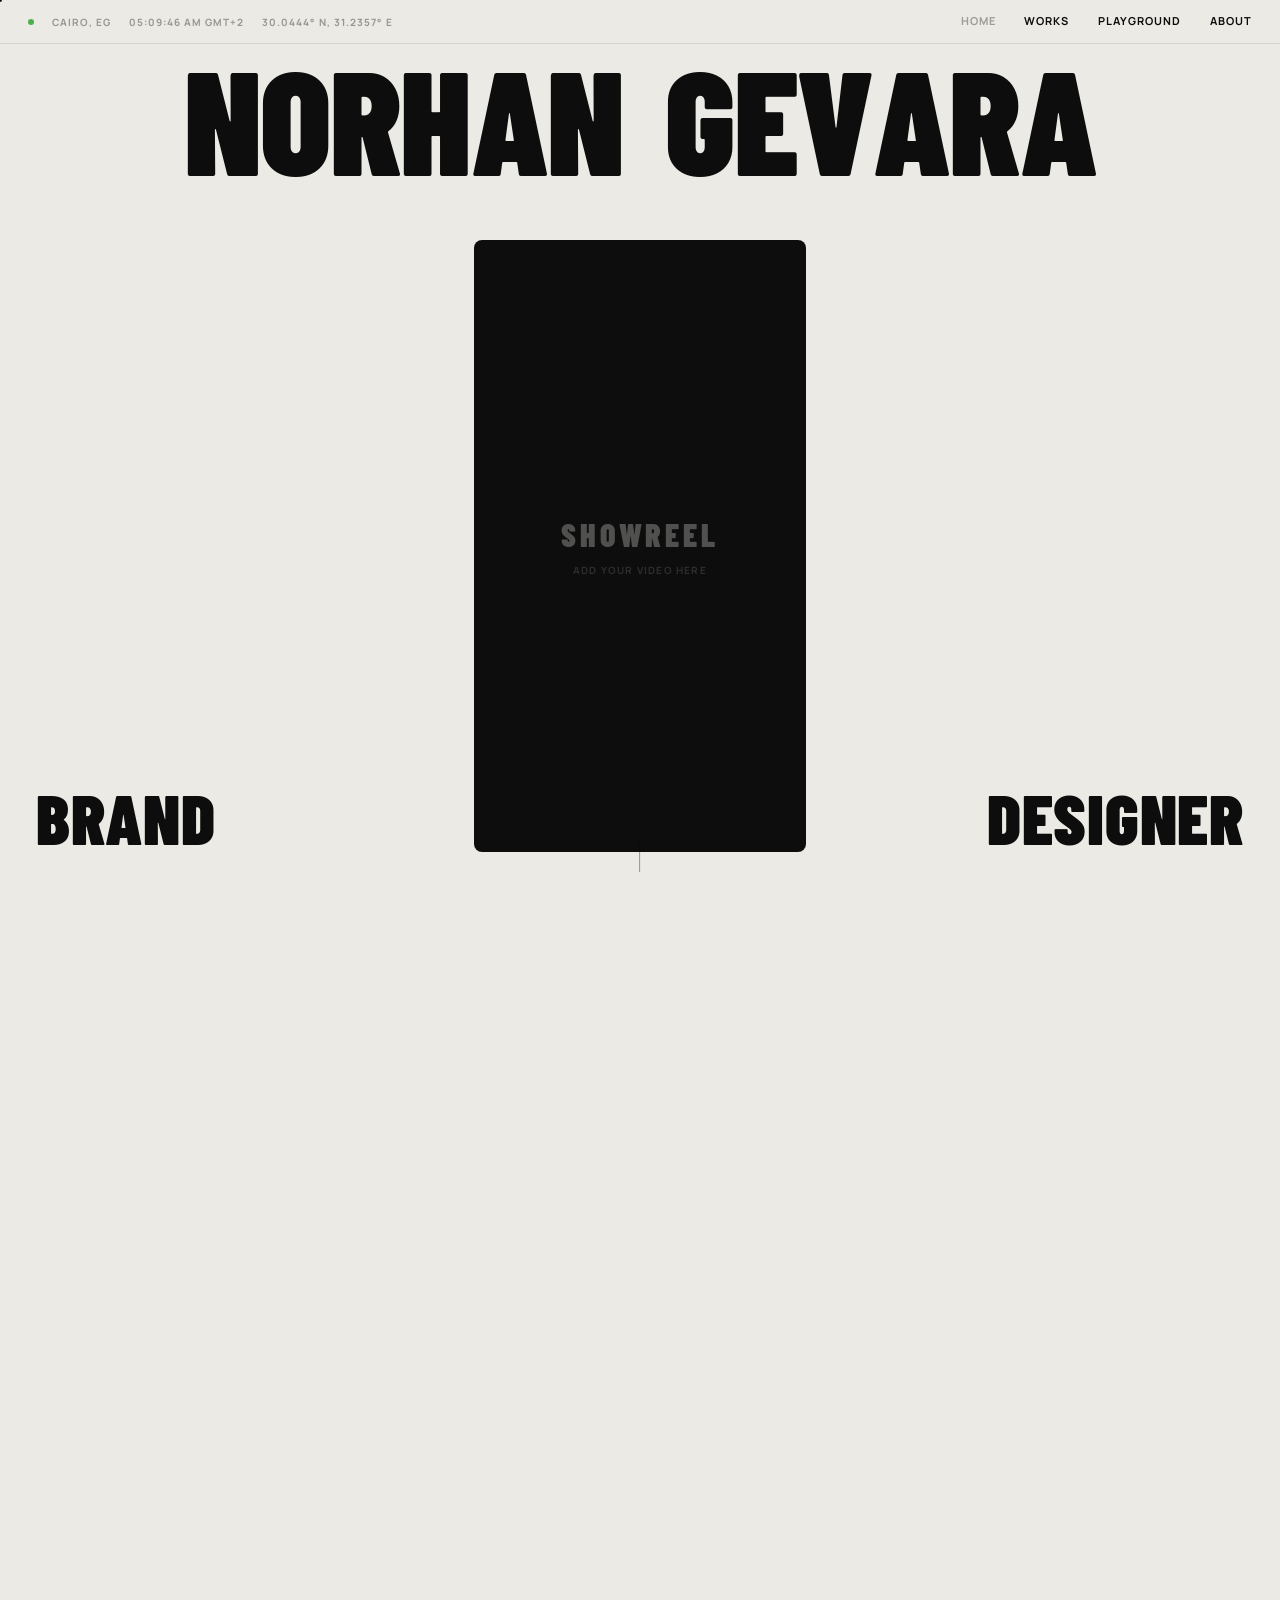
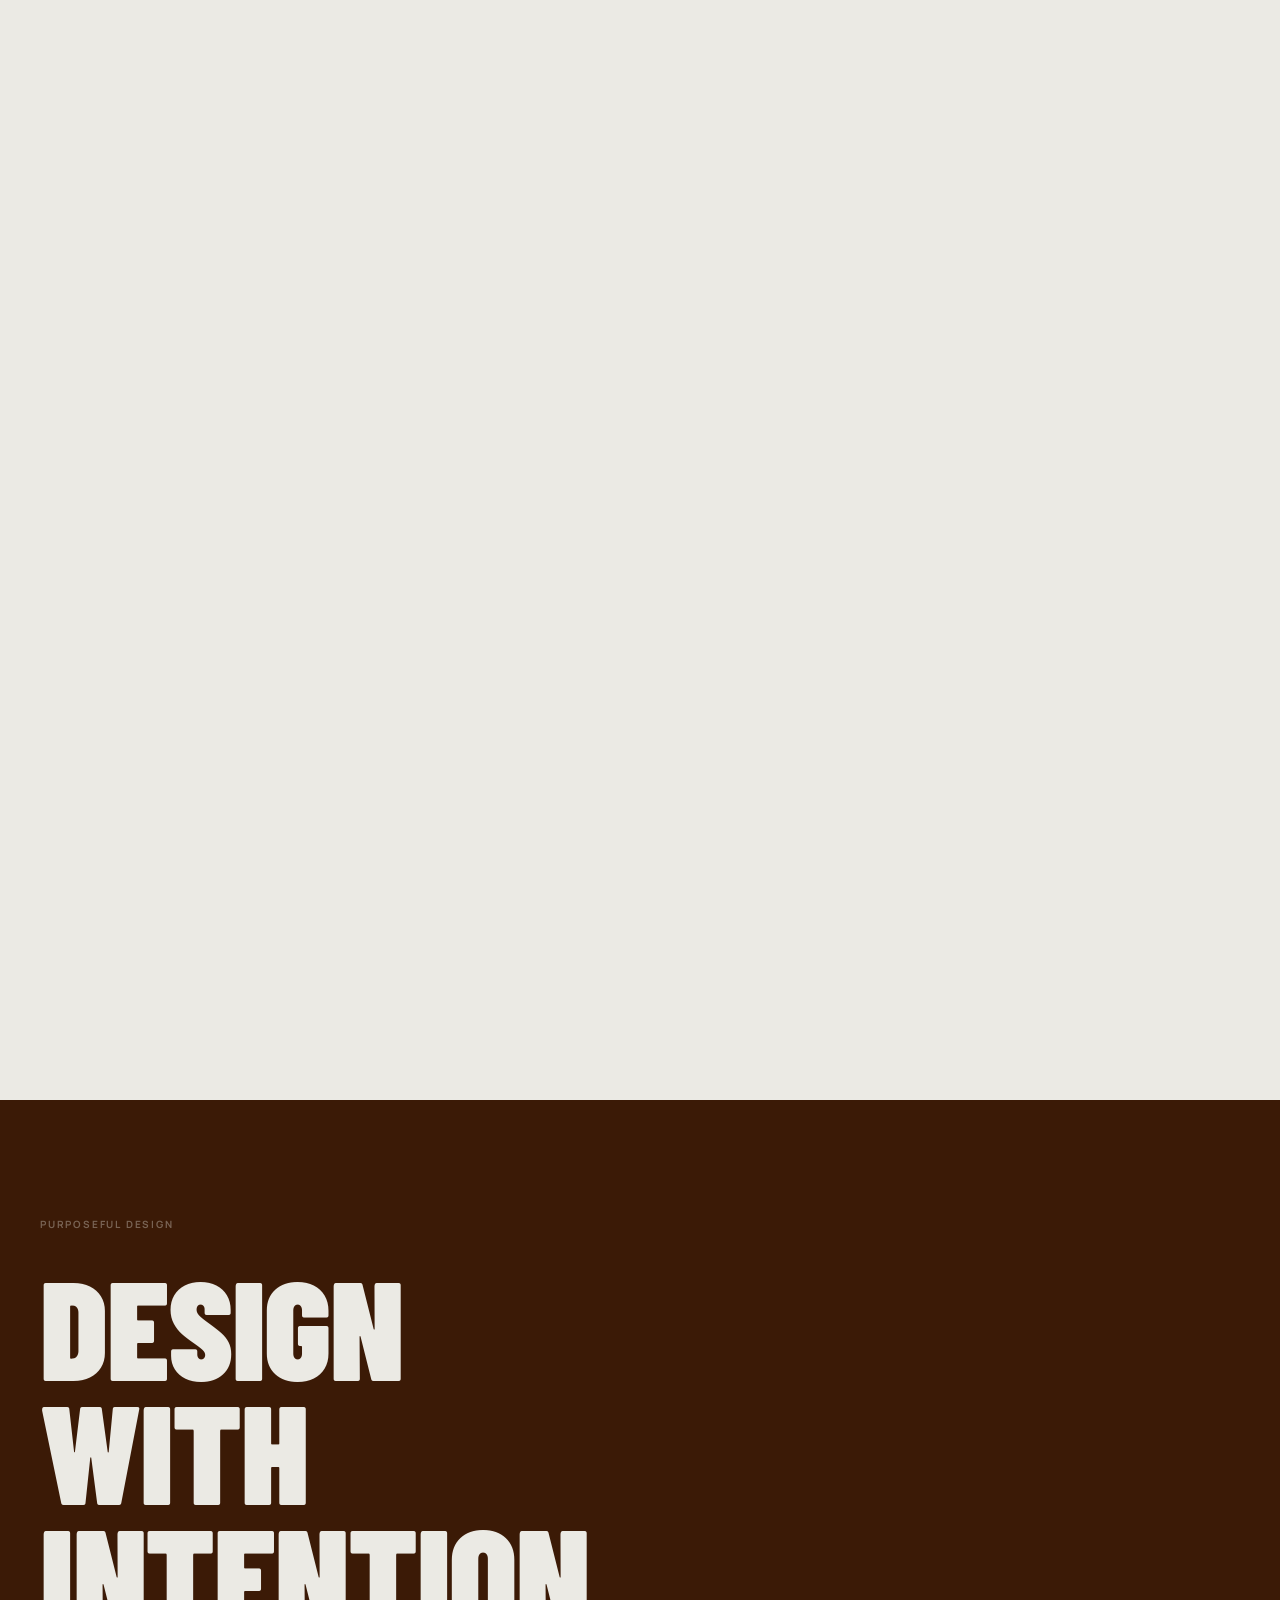
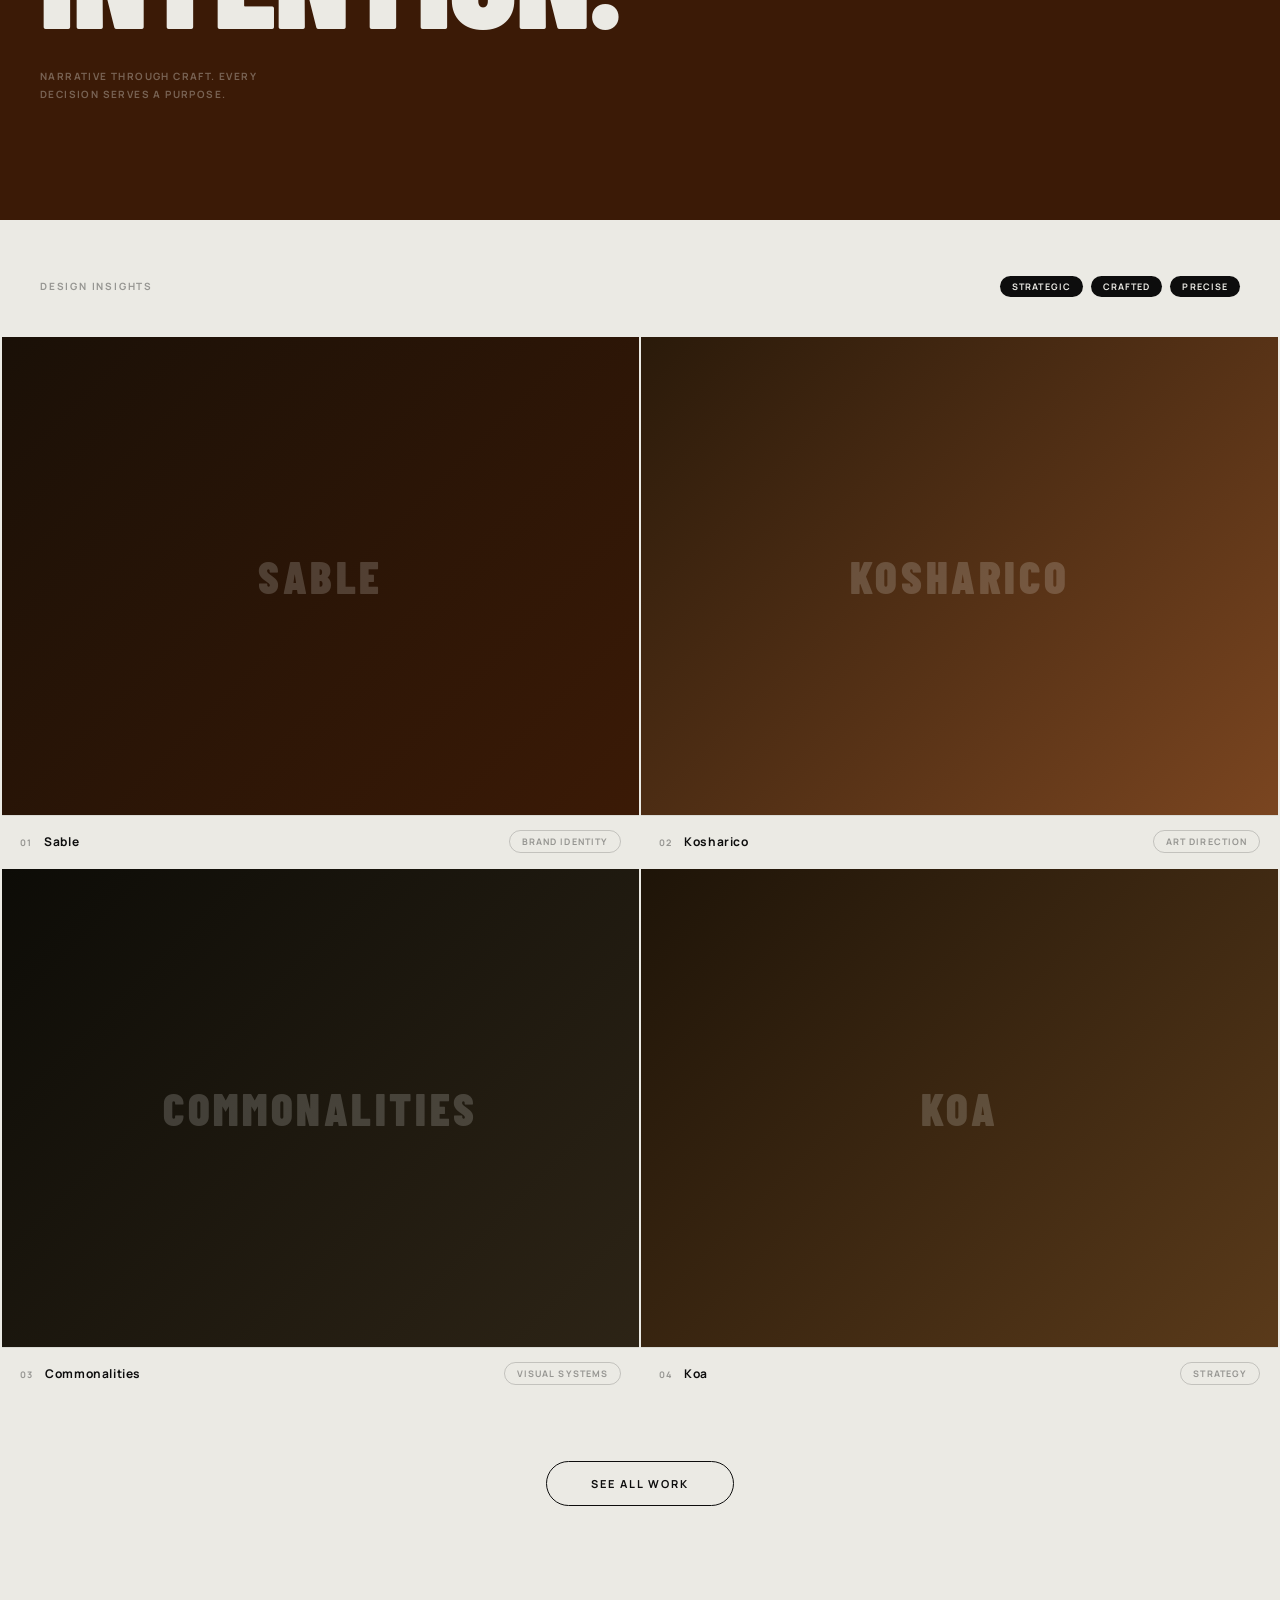
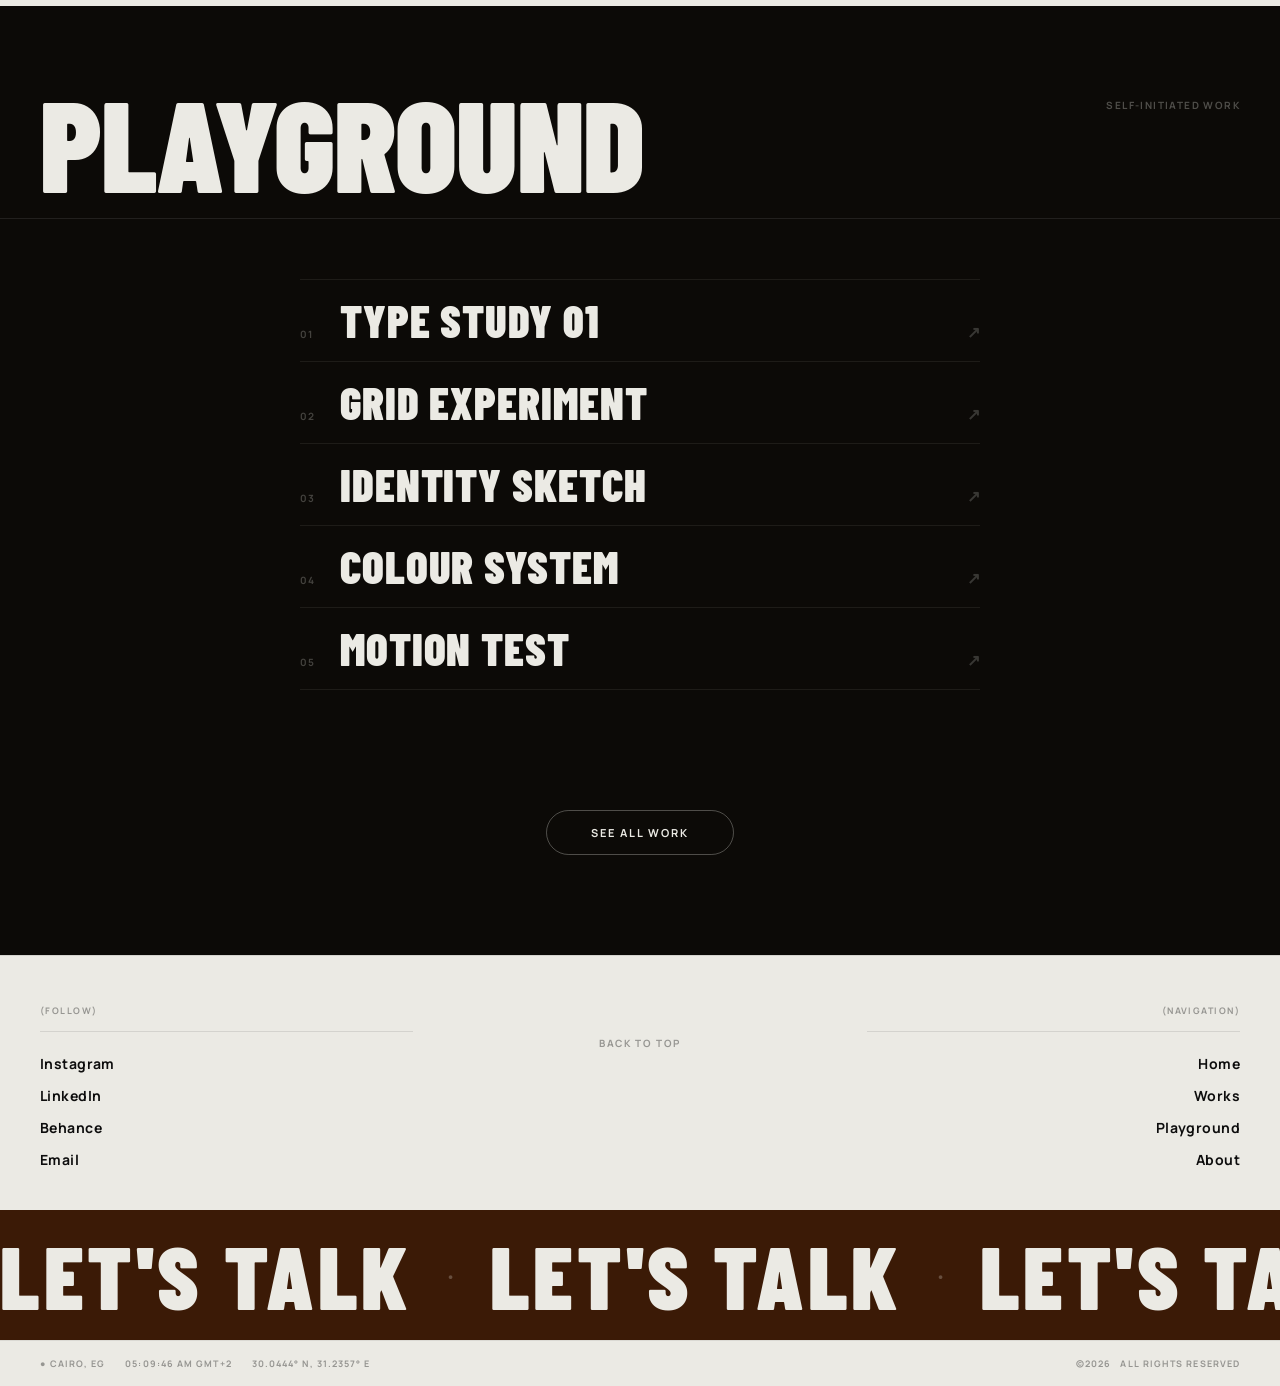
<file: index.html>
<!DOCTYPE html>
<html lang="en">
<head>
  <meta charset="UTF-8"/>
  <meta name="viewport" content="width=device-width, initial-scale=1.0"/>
  <title>Norhan Gevara — Brand Designer</title>
  <meta name="description" content="Norhan Gevara — Brand designer based in Cairo, Egypt. Design with intention. Always."/>
  <link rel="stylesheet" href="styles.css"/>
</head>
<body>

<!-- LOADER -->
<div id="page-loader"><span id="loader-num">0</span></div>

<!-- HEADER -->
<header id="site-header">
  <div class="hd-meta">
    <span class="hd-dot"></span>
    <span>Cairo, EG</span>
    <span data-clock>--:-- --  GMT+2</span>
    <span class="hd-coords">30.0444° N, 31.2357° E</span>
  </div>
  <nav class="hd-nav">
    <a href="index.html"      class="nav-link is-active"><span>Home</span><span class="nl-clone">Home</span></a>
    <a href="works.html"      class="nav-link"><span>Works</span><span class="nl-clone">Works</span></a>
    <a href="playground.html" class="nav-link"><span>Playground</span><span class="nl-clone">Playground</span></a>
    <a href="about.html"      class="nav-link"><span>About</span><span class="nl-clone">About</span></a>
  </nav>
</header>

<!-- ═══════════════════════════════════════
     HERO — sticky scroll zone
═══════════════════════════════════════ -->
<div id="hero-outer">
  <section id="hero">

    <!-- Full-width name with letter-mask hover -->
    <div class="hero-name-row">
      <h1 class="hero-name" id="hero-name"><!-- built by JS --></h1>
    </div>

    <!-- Stage: LEFT text · card · RIGHT text -->
    <div class="hero-stage">
      <span class="hero-side hero-side-l" id="hero-left">BRAND</span>

      <div class="hero-card" id="hero-card">
        <!-- Replace with: <video autoplay muted loop playsinline src="showreel.mp4"></video> -->
        <div class="hero-card-ph">
          <span class="hero-card-ph-label">SHOWREEL</span>
          <span class="hero-card-ph-sub">Add your video here</span>
        </div>
      </div>

      <span class="hero-side hero-side-r" id="hero-right">DESIGNER</span>

      <span class="hero-meta-label">Brand Designer &nbsp;·&nbsp; Cairo, EG &nbsp;·&nbsp; 2026</span>
    </div>

    <!-- Scroll cue -->
    <div class="scroll-cue" id="scroll-cue">
      <span class="scroll-cue-txt">Scroll Down</span>
      <span class="scroll-cue-line"></span>
    </div>

  </section>
</div>

<!-- ═══════════════════════════════════════
     MANIFESTO (dark brown)
═══════════════════════════════════════ -->
<section id="manifesto">
  <p class="manifesto-eyebrow reveal">Purposeful Design</p>
  <h2 class="manifesto-title reveal">DESIGN<br>WITH<br>INTENTION.</h2>
  <p class="manifesto-sub reveal">Narrative through craft. Every decision serves a purpose.</p>
</section>

<!-- ═══════════════════════════════════════
     FEATURED WORKS
═══════════════════════════════════════ -->
<section id="featured-works">

  <div class="fw-header">
    <span class="fw-label">Design Insights</span>
    <div class="fw-pills">
      <span class="tag tag-dark">Strategic</span>
      <span class="tag tag-dark">Crafted</span>
      <span class="tag tag-dark">Precise</span>
    </div>
  </div>

  <div class="works-grid">

    <!-- Card 1 — Sable -->
    <a href="project.html" class="w-card reveal">
      <div class="w-card-img">
        <div class="w-card-ph" style="background:linear-gradient(135deg,#1a1007 0%,#3b1a06 100%)">
          <span class="w-card-ph-lbl">Sable</span>
        </div>
      </div>
      <div class="w-card-bar">
        <div class="w-card-bar-left">
          <span class="w-card-num">01</span>
          <span class="w-card-title">Sable</span>
        </div>
        <div class="w-card-tags">
          <span class="tag tag-outline">Brand Identity</span>
        </div>
      </div>
    </a>

    <!-- Card 2 — Kosharico -->
    <a href="project.html" class="w-card reveal" data-delay=".05">
      <div class="w-card-img">
        <div class="w-card-ph" style="background:linear-gradient(135deg,#2a1a0a 0%,#7a4520 100%)">
          <span class="w-card-ph-lbl">Kosharico</span>
        </div>
      </div>
      <div class="w-card-bar">
        <div class="w-card-bar-left">
          <span class="w-card-num">02</span>
          <span class="w-card-title">Kosharico</span>
        </div>
        <div class="w-card-tags">
          <span class="tag tag-outline">Art Direction</span>
        </div>
      </div>
    </a>

    <!-- Card 3 — Commonalities -->
    <a href="project.html" class="w-card reveal" data-delay=".1">
      <div class="w-card-img">
        <div class="w-card-ph" style="background:linear-gradient(135deg,#0d0c07 0%,#2d2416 100%)">
          <span class="w-card-ph-lbl">Commonalities</span>
        </div>
      </div>
      <div class="w-card-bar">
        <div class="w-card-bar-left">
          <span class="w-card-num">03</span>
          <span class="w-card-title">Commonalities</span>
        </div>
        <div class="w-card-tags">
          <span class="tag tag-outline">Visual Systems</span>
        </div>
      </div>
    </a>

    <!-- Card 4 — Koa -->
    <a href="project.html" class="w-card reveal" data-delay=".15">
      <div class="w-card-img">
        <div class="w-card-ph" style="background:linear-gradient(135deg,#1e1408 0%,#5a3a1a 100%)">
          <span class="w-card-ph-lbl">Koa</span>
        </div>
      </div>
      <div class="w-card-bar">
        <div class="w-card-bar-left">
          <span class="w-card-num">04</span>
          <span class="w-card-title">Koa</span>
        </div>
        <div class="w-card-tags">
          <span class="tag tag-outline">Strategy</span>
        </div>
      </div>
    </a>

  </div>

  <div class="cta-row reveal">
    <a href="works.html" class="pill-btn">See All Work</a>
  </div>

</section>

<!-- ═══════════════════════════════════════
     PLAYGROUND PREVIEW (black)
═══════════════════════════════════════ -->
<section id="pg-preview">

  <div class="pg-header reveal">
    <h2 class="pg-section-title">Playground</h2>
    <span class="pg-desc">Self-initiated work</span>
  </div>

  <!-- Mouse-follow hover image -->
  <div id="pg-hover-img">
    <div class="pg-hover-img-inner">
      <span class="pg-hph" id="pg-hph-num">01</span>
    </div>
  </div>

  <ul class="pg-list" id="pg-list">
    <li class="pg-item reveal" data-delay="0">
      <span class="pg-item-num">01</span>
      <span class="pg-item-name">Type Study 01</span>
      <span class="pg-item-arr">↗</span>
    </li>
    <li class="pg-item reveal" data-delay=".06">
      <span class="pg-item-num">02</span>
      <span class="pg-item-name">Grid Experiment</span>
      <span class="pg-item-arr">↗</span>
    </li>
    <li class="pg-item reveal" data-delay=".12">
      <span class="pg-item-num">03</span>
      <span class="pg-item-name">Identity Sketch</span>
      <span class="pg-item-arr">↗</span>
    </li>
    <li class="pg-item reveal" data-delay=".18">
      <span class="pg-item-num">04</span>
      <span class="pg-item-name">Colour System</span>
      <span class="pg-item-arr">↗</span>
    </li>
    <li class="pg-item reveal" data-delay=".24">
      <span class="pg-item-num">05</span>
      <span class="pg-item-name">Motion Test</span>
      <span class="pg-item-arr">↗</span>
    </li>
  </ul>

  <div class="cta-row reveal" style="padding-top:60px;">
    <a href="playground.html" class="pill-btn light">See All Work</a>
  </div>

</section>

<!-- ═══════════════════════════════════════
     FOOTER
═══════════════════════════════════════ -->
<footer id="footer">
  <div class="footer-top">

    <div>
      <p class="footer-col-label">(Follow)</p>
      <div class="footer-rule"></div>
      <ul class="footer-links">
        <li><a href="https://www.instagram.com/the_g_playground/" target="_blank" rel="noopener" class="f-link"><span>Instagram</span><span class="f-clone">Instagram</span></a></li>
        <li><a href="https://www.linkedin.com/in/norhan-gevara-06137a178/" target="_blank" rel="noopener" class="f-link"><span>LinkedIn</span><span class="f-clone">LinkedIn</span></a></li>
        <li><a href="https://www.behance.net/norhangevara" target="_blank" rel="noopener" class="f-link"><span>Behance</span><span class="f-clone">Behance</span></a></li>
        <li><a href="mailto:norhangevara@gmail.com" class="f-link"><span>Email</span><span class="f-clone">Email</span></a></li>
      </ul>
    </div>

    <div class="footer-center">
      <button class="back-top" id="back-top">Back to Top</button>
    </div>

    <div class="footer-right">
      <p class="footer-col-label">(Navigation)</p>
      <div class="footer-rule"></div>
      <ul class="footer-links">
        <li><a href="index.html"      class="f-link"><span>Home</span><span class="f-clone">Home</span></a></li>
        <li><a href="works.html"      class="f-link"><span>Works</span><span class="f-clone">Works</span></a></li>
        <li><a href="playground.html" class="f-link"><span>Playground</span><span class="f-clone">Playground</span></a></li>
        <li><a href="about.html"      class="f-link"><span>About</span><span class="f-clone">About</span></a></li>
      </ul>
    </div>

  </div>

  <!-- Marquee -->
  <div class="footer-marquee">
    <a href="mailto:norhangevara@gmail.com" style="display:block">
      <div class="footer-marquee-track">
        <span class="footer-marquee-word">Let's Talk</span><span class="footer-marquee-dot">·</span>
        <span class="footer-marquee-word">Let's Talk</span><span class="footer-marquee-dot">·</span>
        <span class="footer-marquee-word">Let's Talk</span><span class="footer-marquee-dot">·</span>
        <span class="footer-marquee-word">Let's Talk</span><span class="footer-marquee-dot">·</span>
        <span class="footer-marquee-word">Let's Talk</span><span class="footer-marquee-dot">·</span>
        <span class="footer-marquee-word">Let's Talk</span><span class="footer-marquee-dot">·</span>
        <span class="footer-marquee-word">Let's Talk</span><span class="footer-marquee-dot">·</span>
        <span class="footer-marquee-word">Let's Talk</span><span class="footer-marquee-dot">·</span>
      </div>
    </a>
  </div>

  <div class="footer-bottom">
    <div class="footer-bottom-meta">
      <span>● Cairo, EG</span>
      <span data-clock>--:-- --  GMT+2</span>
      <span>30.0444° N, 31.2357° E</span>
    </div>
    <span>©2026 &nbsp; All Rights Reserved</span>
  </div>
</footer>

<script src="main.js"></script>
</body>
</html>
</file>
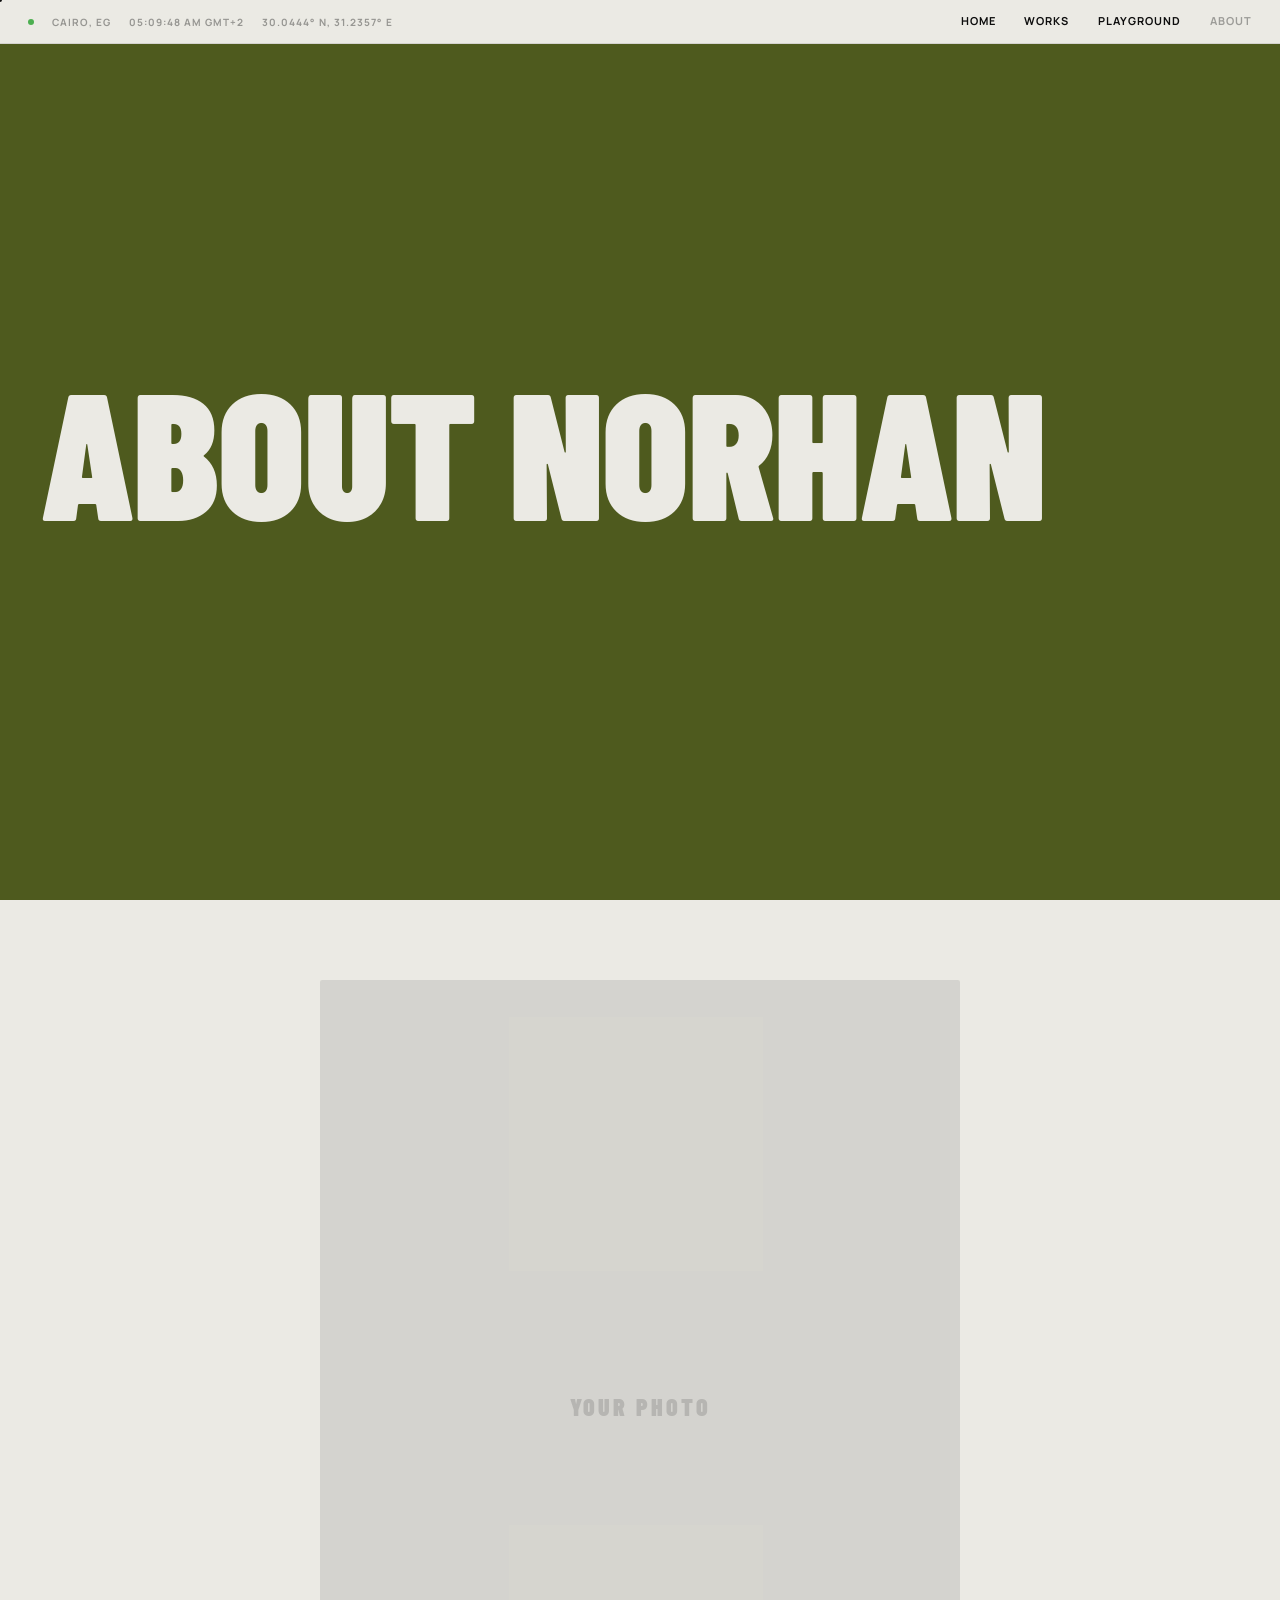
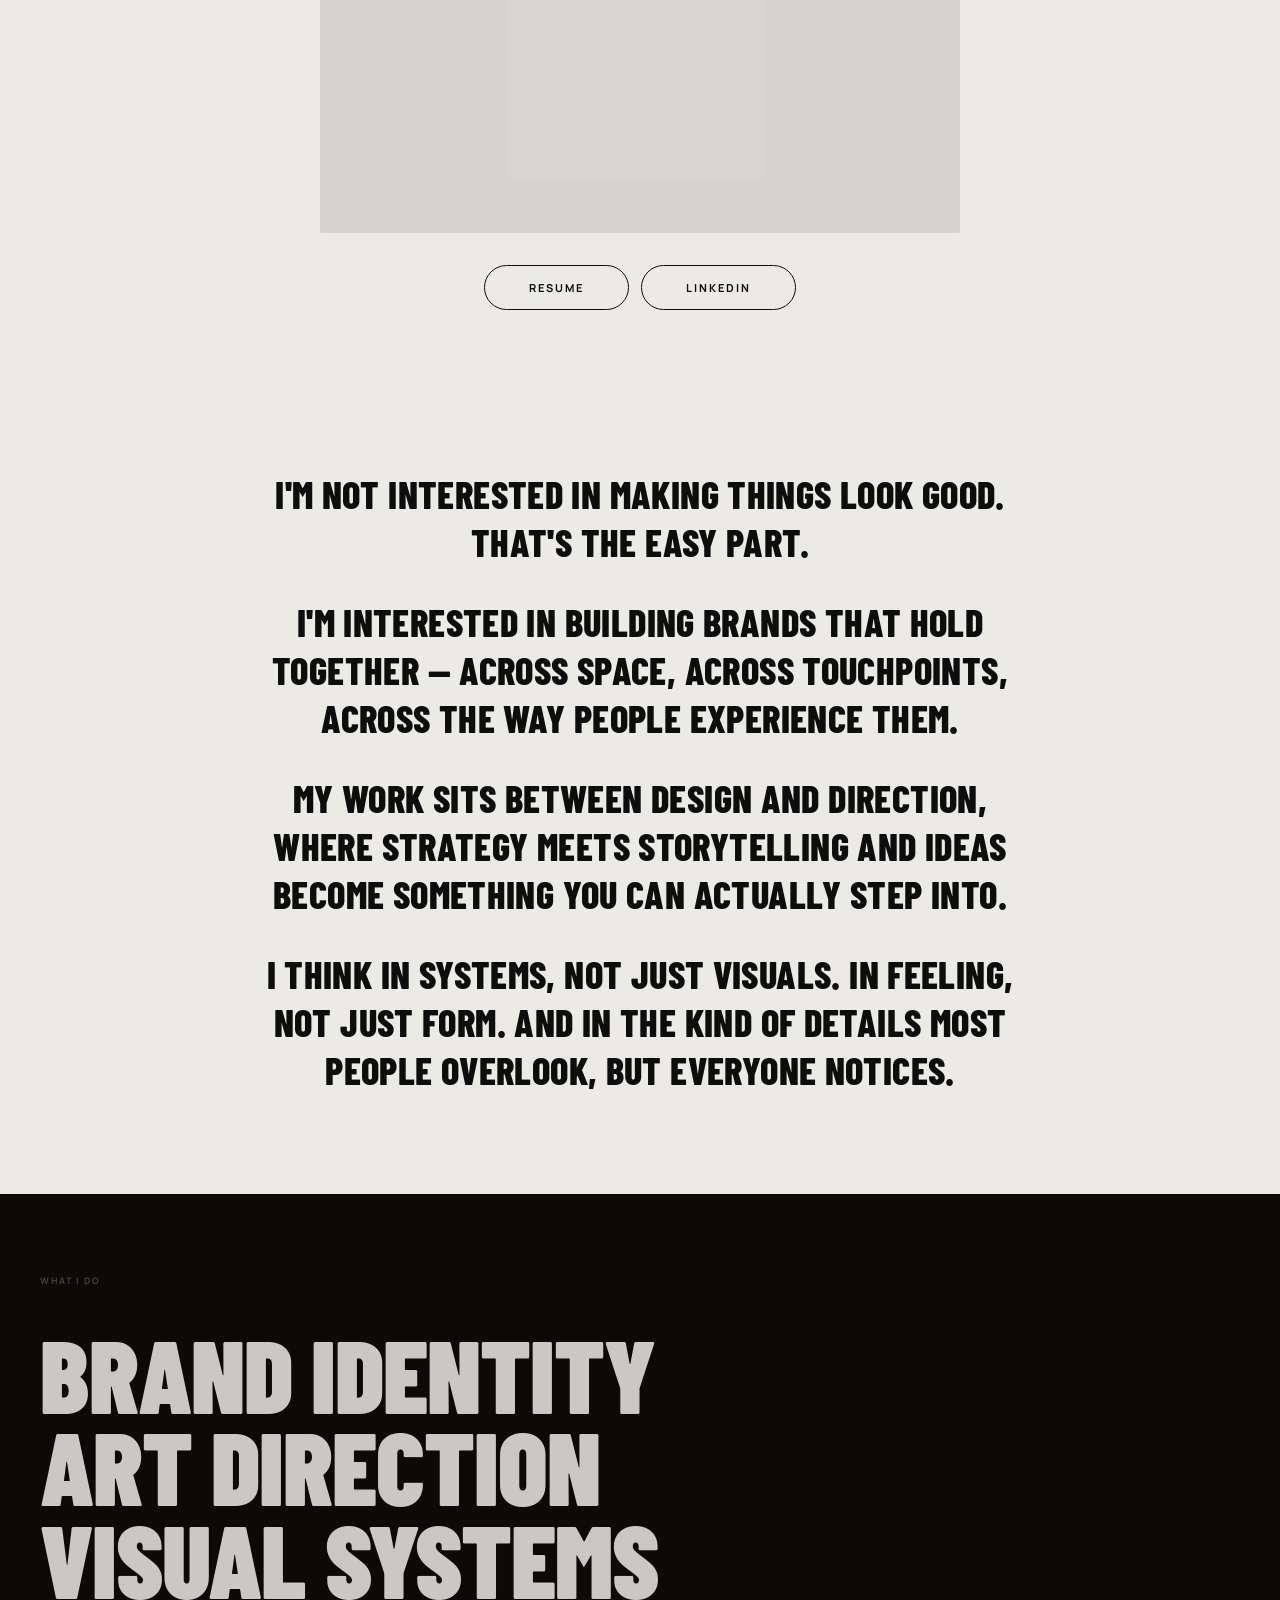
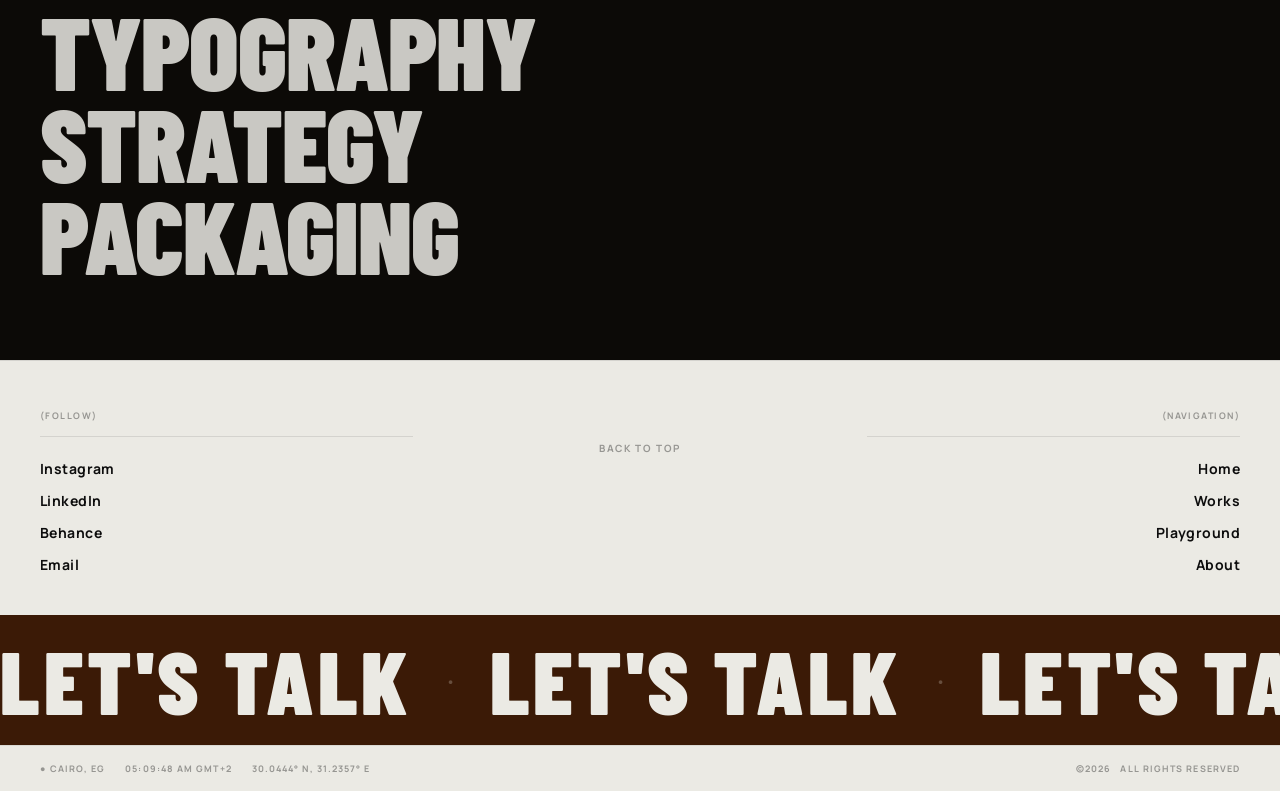
<file: about.html>
<!DOCTYPE html>
<html lang="en">
<head>
  <meta charset="UTF-8"/>
  <meta name="viewport" content="width=device-width, initial-scale=1.0"/>
  <title>About — Norhan Gevara</title>
  <meta name="description" content="Norhan Gevara — Brand designer and multidisciplinary creative based in Cairo, Egypt."/>
  <link rel="stylesheet" href="styles.css"/>
</head>
<body class="page-about">

<!-- HEADER -->
<header id="site-header">
  <div class="hd-meta">
    <span class="hd-dot"></span>
    <span>Cairo, EG</span>
    <span data-live-clock>--:-- --  GMT+2</span>
    <span class="hd-coords">30.0444° N, 31.2357° E</span>
  </div>
  <nav class="hd-nav">
    <a href="index.html"      class="nav-link"><span>Home</span><span class="nl-clone">Home</span></a>
    <a href="works.html"      class="nav-link"><span>Works</span><span class="nl-clone">Works</span></a>
    <a href="playground.html" class="nav-link"><span>Playground</span><span class="nl-clone">Playground</span></a>
    <a href="about.html"      class="nav-link is-active"><span>About</span><span class="nl-clone">About</span></a>
  </nav>
</header>

<!-- ═══════════════════════════════════════
     ABOUT HERO — olive green, bleed title
═══════════════════════════════════════ -->
<section id="about-hero">
  <h1 class="about-bleed-title">ABOUT NORHAN</h1>
</section>

<!-- ═══════════════════════════════════════
     PHOTO + CTA
═══════════════════════════════════════ -->
<section id="about-photo">
  <div class="about-img-wrap">
    <div class="about-img-ph">
      <span>YOUR PHOTO</span>
    </div>
    <!-- Replace with: <img src="photo.jpg" alt="Norhan Gevara" /> -->
  </div>

  <div class="about-cta-row">
    <a href="#" class="pill-btn">Resume</a>
    <a href="https://www.linkedin.com/in/norhan-gevara-06137a178/" target="_blank" rel="noopener" class="pill-btn">LinkedIn</a>
  </div>
</section>

<!-- ═══════════════════════════════════════
     BIO
═══════════════════════════════════════ -->
<section id="about-bio">
  <div class="about-bio-text">
    <p class="reveal" data-delay="0">
      I'M NOT INTERESTED IN MAKING THINGS LOOK GOOD. THAT'S THE EASY PART.
    </p>
    <p class="reveal" data-delay="0.08">
      I'M INTERESTED IN BUILDING BRANDS THAT HOLD TOGETHER — ACROSS SPACE, ACROSS TOUCHPOINTS, ACROSS THE WAY PEOPLE EXPERIENCE THEM.
    </p>
    <p class="reveal" data-delay="0.16">
      MY WORK SITS BETWEEN DESIGN AND DIRECTION, WHERE STRATEGY MEETS STORYTELLING AND IDEAS BECOME SOMETHING YOU CAN ACTUALLY STEP INTO.
    </p>
    <p class="reveal" data-delay="0.24">
      I THINK IN SYSTEMS, NOT JUST VISUALS. IN FEELING, NOT JUST FORM. AND IN THE KIND OF DETAILS MOST PEOPLE OVERLOOK, BUT EVERYONE NOTICES.
    </p>
  </div>
</section>

<!-- ═══════════════════════════════════════
     DISCIPLINES — dark section
═══════════════════════════════════════ -->
<section id="about-disciplines">
  <p class="about-disc-label">What I Do</p>
  <span class="disc-line">Brand Identity</span>
  <span class="disc-line">Art Direction</span>
  <span class="disc-line">Visual Systems</span>
  <span class="disc-line">Typography</span>
  <span class="disc-line">Strategy</span>
  <span class="disc-line">Packaging</span>
</section>

<!-- ═══════════════════════════════════════
     FOOTER
═══════════════════════════════════════ -->
<footer id="footer">
  <div class="footer-top">

    <div>
      <p class="footer-col-label">(Follow)</p>
      <div class="footer-rule"></div>
      <ul class="footer-links">
        <li><a href="https://www.instagram.com/the_g_playground/" target="_blank" rel="noopener" class="f-link"><span>Instagram</span><span class="f-clone">Instagram</span></a></li>
        <li><a href="https://www.linkedin.com/in/norhan-gevara-06137a178/" target="_blank" rel="noopener" class="f-link"><span>LinkedIn</span><span class="f-clone">LinkedIn</span></a></li>
        <li><a href="https://www.behance.net/norhangevara" target="_blank" rel="noopener" class="f-link"><span>Behance</span><span class="f-clone">Behance</span></a></li>
        <li><a href="mailto:norhangevara@gmail.com" class="f-link"><span>Email</span><span class="f-clone">Email</span></a></li>
      </ul>
    </div>

    <div class="footer-center">
      <button class="back-top" id="back-top">Back to Top</button>
    </div>

    <div class="footer-right">
      <p class="footer-col-label">(Navigation)</p>
      <div class="footer-rule"></div>
      <ul class="footer-links">
        <li><a href="index.html"      class="f-link"><span>Home</span><span class="f-clone">Home</span></a></li>
        <li><a href="works.html"      class="f-link"><span>Works</span><span class="f-clone">Works</span></a></li>
        <li><a href="playground.html" class="f-link"><span>Playground</span><span class="f-clone">Playground</span></a></li>
        <li><a href="about.html"      class="f-link"><span>About</span><span class="f-clone">About</span></a></li>
      </ul>
    </div>

  </div>

  <!-- Marquee -->
  <div class="footer-marquee">
    <a href="mailto:norhangevara@gmail.com" style="display:block">
      <div class="footer-marquee-track">
        <span class="footer-marquee-word">Let's Talk</span><span class="footer-marquee-dot">·</span>
        <span class="footer-marquee-word">Let's Talk</span><span class="footer-marquee-dot">·</span>
        <span class="footer-marquee-word">Let's Talk</span><span class="footer-marquee-dot">·</span>
        <span class="footer-marquee-word">Let's Talk</span><span class="footer-marquee-dot">·</span>
        <span class="footer-marquee-word">Let's Talk</span><span class="footer-marquee-dot">·</span>
        <span class="footer-marquee-word">Let's Talk</span><span class="footer-marquee-dot">·</span>
        <span class="footer-marquee-word">Let's Talk</span><span class="footer-marquee-dot">·</span>
        <span class="footer-marquee-word">Let's Talk</span><span class="footer-marquee-dot">·</span>
      </div>
    </a>
  </div>

  <div class="footer-bottom">
    <div class="footer-bottom-meta">
      <span>● Cairo, EG</span>
      <span data-live-clock>--:-- --  GMT+2</span>
      <span>30.0444° N, 31.2357° E</span>
    </div>
    <span>©2026 &nbsp; All Rights Reserved</span>
  </div>
</footer>

<script src="main.js"></script>
</body>
</html>
</file>
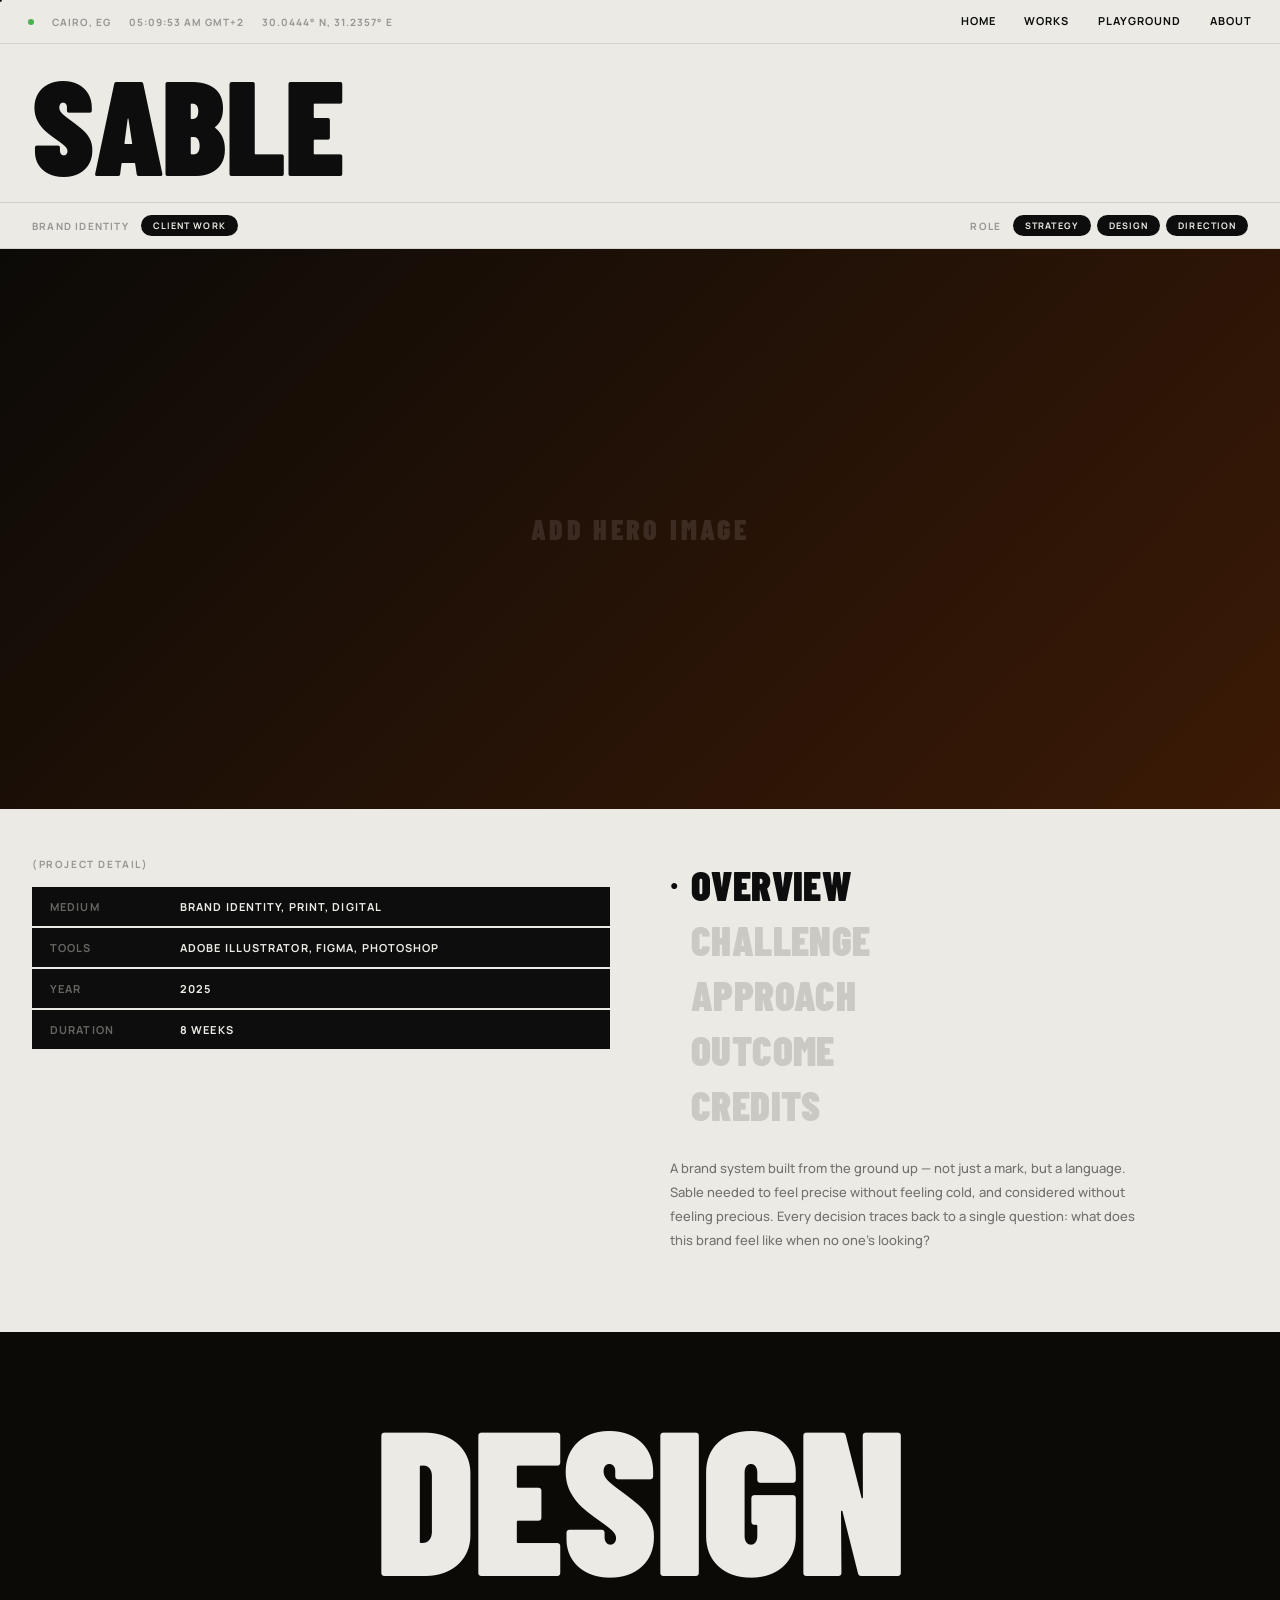
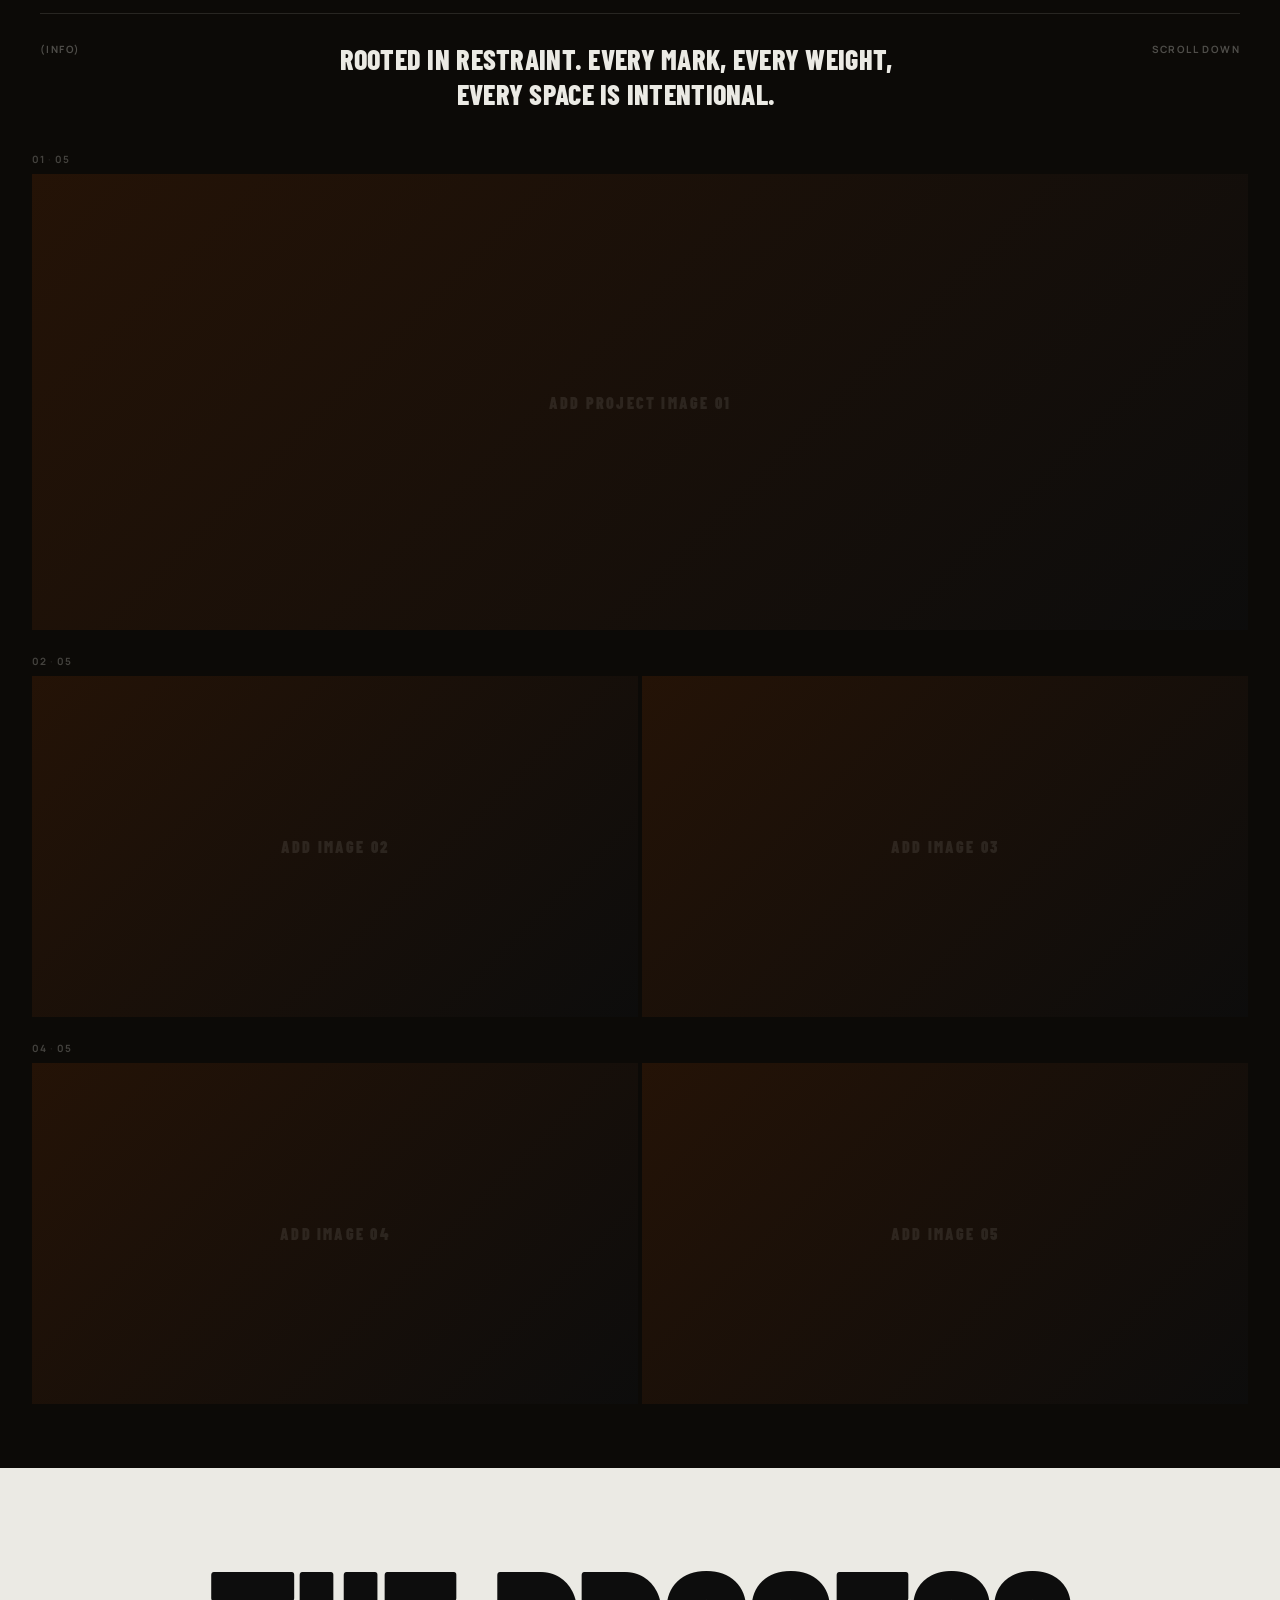
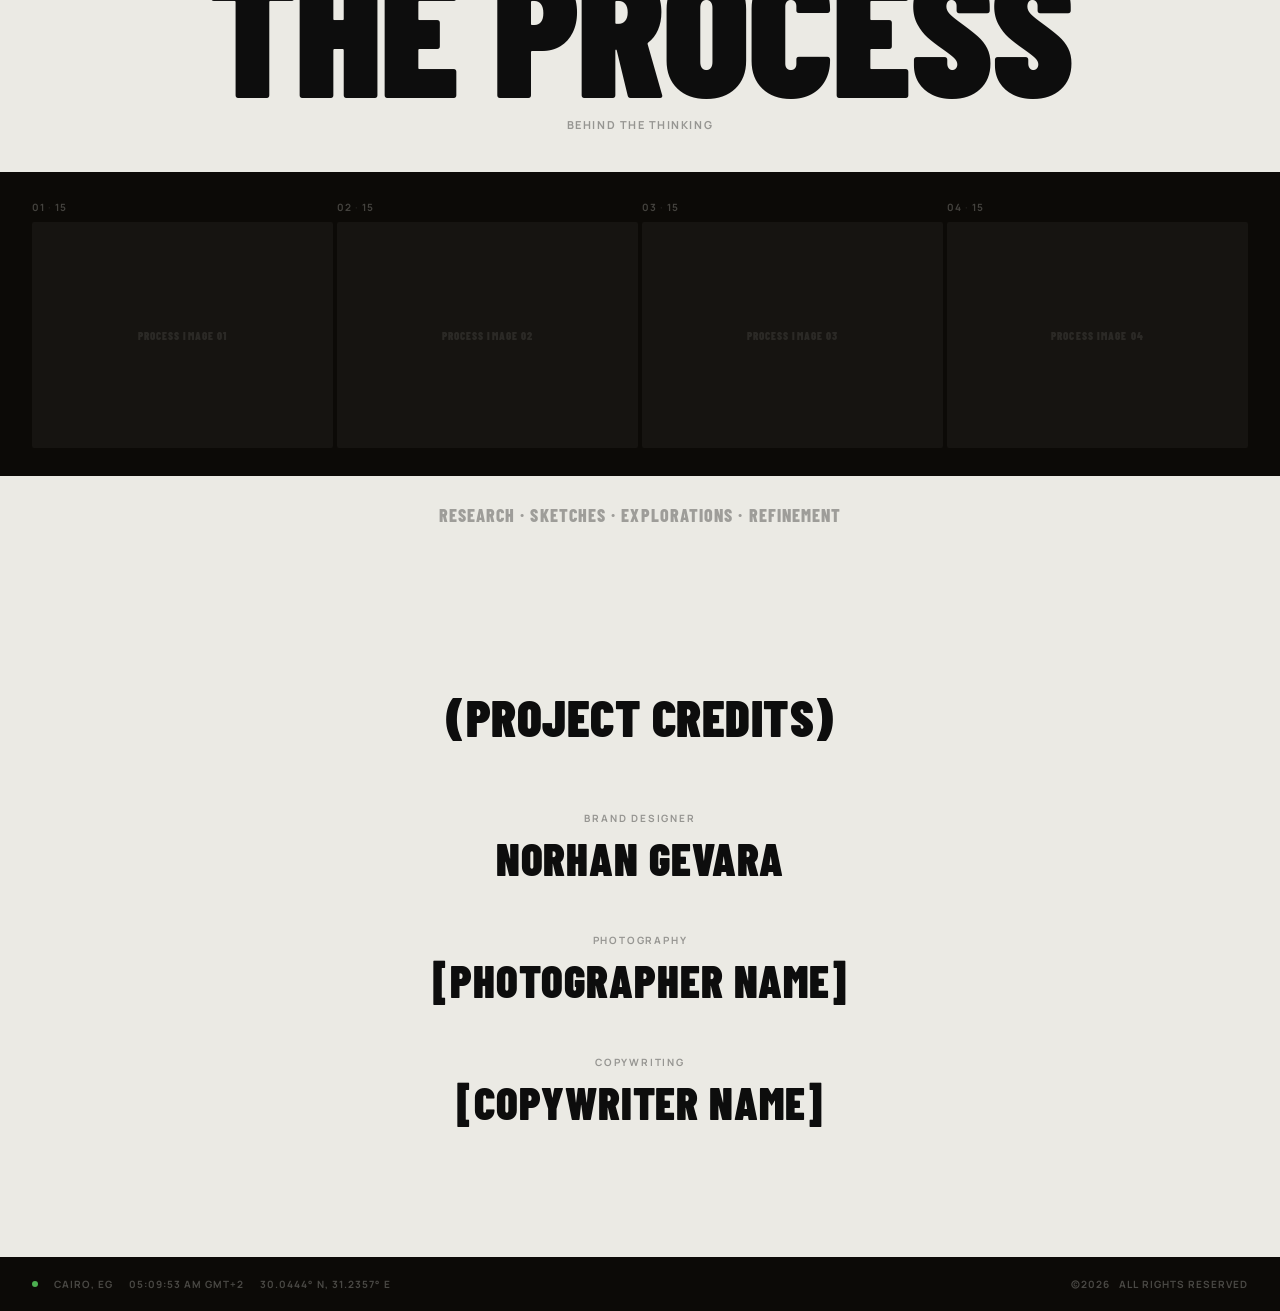
<file: project.html>
<!DOCTYPE html>
<html lang="en">
<head>
  <meta charset="UTF-8"/>
  <meta name="viewport" content="width=device-width, initial-scale=1.0"/>
  <title>Sable — Norhan Gevara</title>
  <meta name="description" content="Sable — Brand identity project by Norhan Gevara."/>
  <link rel="stylesheet" href="styles.css"/>
</head>
<body class="page-project">

<!-- HEADER -->
<header id="site-header">
  <div class="hd-meta">
    <span class="hd-dot"></span>
    <span>Cairo, EG</span>
    <span data-live-clock>--:-- --  GMT+2</span>
    <span class="hd-coords">30.0444° N, 31.2357° E</span>
  </div>
  <nav class="hd-nav">
    <a href="index.html"      class="nav-link"><span>Home</span><span class="nl-clone">Home</span></a>
    <a href="works.html"      class="nav-link"><span>Works</span><span class="nl-clone">Works</span></a>
    <a href="playground.html" class="nav-link"><span>Playground</span><span class="nl-clone">Playground</span></a>
    <a href="about.html"      class="nav-link"><span>About</span><span class="nl-clone">About</span></a>
  </nav>
</header>

<!-- ═══════════════════════════════════════
     TITLE + META
═══════════════════════════════════════ -->
<div id="proj-title-section">
  <h1 class="proj-title">SABLE</h1>
  <div class="proj-rule"></div>
  <div class="proj-meta-row">
    <div class="proj-meta-left">
      <span>Brand Identity</span>
      <span class="tag tag-dark">Client Work</span>
    </div>
    <div class="proj-meta-right">
      <span>Role</span>
      <div style="display:flex;gap:6px;">
        <span class="tag tag-dark">Strategy</span>
        <span class="tag tag-dark">Design</span>
        <span class="tag tag-dark">Direction</span>
      </div>
    </div>
  </div>
</div>

<!-- HERO IMAGE -->
<div class="proj-hero">
  <div class="proj-hero-ph">
    <span>ADD HERO IMAGE</span>
  </div>
</div>

<!-- ═══════════════════════════════════════
     DETAIL TABLE + OVERVIEW TABS
═══════════════════════════════════════ -->
<section id="proj-overview">

  <!-- Left: Project detail table -->
  <div>
    <p class="proj-detail-label">(Project Detail)</p>
    <table class="proj-table">
      <tr>
        <td>Medium</td>
        <td>Brand Identity, Print, Digital</td>
      </tr>
      <tr>
        <td>Tools</td>
        <td>Adobe Illustrator, Figma, Photoshop</td>
      </tr>
      <tr>
        <td>Year</td>
        <td>2025</td>
      </tr>
      <tr>
        <td>Duration</td>
        <td>8 weeks</td>
      </tr>
    </table>
  </div>

  <!-- Right: Vertical tab list -->
  <div>
    <div class="proj-tab-item active" data-tab="overview">
      <span class="proj-tab-bullet">●</span>Overview
    </div>
    <div class="proj-tab-item" data-tab="challenge">
      <span class="proj-tab-bullet">●</span>Challenge
    </div>
    <div class="proj-tab-item" data-tab="approach">
      <span class="proj-tab-bullet">●</span>Approach
    </div>
    <div class="proj-tab-item" data-tab="outcome">
      <span class="proj-tab-bullet">●</span>Outcome
    </div>
    <div class="proj-tab-item" data-tab="credits">
      <span class="proj-tab-bullet">●</span>Credits
    </div>

    <p class="proj-tab-content" id="proj-tab-body">
      A brand system built from the ground up — not just a mark, but a language. Sable needed to feel precise without feeling cold, and considered without feeling precious. Every decision traces back to a single question: what does this brand feel like when no one's looking?
    </p>
  </div>

</section>

<!-- ═══════════════════════════════════════
     DESIGN SECTION (dark)
═══════════════════════════════════════ -->
<section id="proj-design">

  <div class="proj-section-hero">
    <h2 class="proj-section-title">DESIGN</h2>
    <div class="proj-section-rule"></div>
    <div class="proj-section-cap-row">
      <span class="proj-cap-label">(Info)</span>
      <p class="proj-cap-text">
        Rooted in restraint. Every mark, every weight, every space is intentional.
      </p>
      <span class="proj-cap-label">Scroll Down</span>
    </div>
  </div>

  <!-- Image 01 — wide -->
  <p class="proj-img-num">01 <span style="opacity:.4">·</span> 05</p>
  <div class="proj-img-wide">
    <div class="proj-img-ph wide"><span>ADD PROJECT IMAGE 01</span></div>
  </div>

  <!-- Images 02 + 03 — 2-col grid -->
  <p class="proj-img-num">02 <span style="opacity:.4">·</span> 05</p>
  <div class="proj-img-grid-2">
    <div class="proj-img-ph"><span>ADD IMAGE 02</span></div>
    <div class="proj-img-ph"><span>ADD IMAGE 03</span></div>
  </div>

  <!-- Images 04 + 05 — 2-col grid -->
  <p class="proj-img-num">04 <span style="opacity:.4">·</span> 05</p>
  <div class="proj-img-grid-2 proj-img-grid-1">
    <div class="proj-img-ph"><span>ADD IMAGE 04</span></div>
    <div class="proj-img-ph"><span>ADD IMAGE 05</span></div>
  </div>

</section>

<!-- ═══════════════════════════════════════
     THE PROCESS (cream)
═══════════════════════════════════════ -->
<section id="proj-process">
  <h2 class="proj-process-title">THE PROCESS</h2>
  <p class="proj-process-sub">Behind the Thinking</p>

  <div class="proj-process-strip">
    <div>
      <p class="proj-strip-num">01 <span style="opacity:.4">·</span> 15</p>
      <div class="proj-strip-ph"><span>Process Image 01</span></div>
    </div>
    <div>
      <p class="proj-strip-num">02 <span style="opacity:.4">·</span> 15</p>
      <div class="proj-strip-ph"><span>Process Image 02</span></div>
    </div>
    <div>
      <p class="proj-strip-num">03 <span style="opacity:.4">·</span> 15</p>
      <div class="proj-strip-ph"><span>Process Image 03</span></div>
    </div>
    <div>
      <p class="proj-strip-num">04 <span style="opacity:.4">·</span> 15</p>
      <div class="proj-strip-ph"><span>Process Image 04</span></div>
    </div>
  </div>

  <p class="proj-process-caption">Research · Sketches · Explorations · Refinement</p>
</section>

<!-- ═══════════════════════════════════════
     PROJECT CREDITS
═══════════════════════════════════════ -->
<section id="proj-credits">
  <h2 class="proj-credits-head">(Project Credits)</h2>

  <div class="proj-credit-item">
    <p class="proj-credit-role">Brand Designer</p>
    <p class="proj-credit-name">Norhan Gevara</p>
  </div>

  <div class="proj-credit-item">
    <p class="proj-credit-role">Photography</p>
    <p class="proj-credit-name">[Photographer Name]</p>
  </div>

  <div class="proj-credit-item">
    <p class="proj-credit-role">Copywriting</p>
    <p class="proj-credit-name">[Copywriter Name]</p>
  </div>
</section>

<!-- ═══════════════════════════════════════
     PROJECT FOOTER (dark)
═══════════════════════════════════════ -->
<footer id="proj-footer">
  <div class="proj-footer-meta">
    <span class="proj-footer-dot"></span>
    <span>Cairo, EG</span>
    <span data-live-clock>--:-- --  GMT+2</span>
    <span>30.0444° N, 31.2357° E</span>
  </div>
  <span class="proj-footer-copy">©2026 &nbsp; All Rights Reserved</span>
</footer>

<script>
/* ── Project tab navigation ── */
document.addEventListener('DOMContentLoaded', function() {
  var tabs    = document.querySelectorAll('.proj-tab-item');
  var body    = document.getElementById('proj-tab-body');
  var content = {
    overview:  'A brand system built from the ground up — not just a mark, but a language. Sable needed to feel precise without feeling cold, and considered without feeling precious. Every decision traces back to a single question: what does this brand feel like when no one\'s looking?',
    challenge: 'The brief asked for "something minimal" — but minimal can mean empty, or it can mean essential. The challenge was working out which one this brand actually needed. A lot of early directions were discarded for being too clever, too quiet, or too borrowed from references that had no bearing on the story.',
    approach:  'Everything was built backwards from the retail environment. How does this look on a shelf, on a tag, in a window? The type was chosen for its performance at small sizes as much as large ones. The mark was stress-tested in monochrome before any colour was introduced.',
    outcome:   'A complete brand identity system: primary and secondary marks, typographic hierarchy, colour palette, grid system, and application across packaging, digital, and environmental touchpoints. Delivered with a full guidelines document and component library in Figma.',
    credits:   'Brand Designer · Norhan Gevara. Photography to be updated. All assets delivered as editable source files (Figma + Illustrator).'
  };

  for (var i = 0; i < tabs.length; i++) {
    (function(tab) {
      tab.addEventListener('click', function() {
        for (var j = 0; j < tabs.length; j++) tabs[j].classList.remove('active');
        tab.classList.add('active');
        var key = tab.getAttribute('data-tab');
        body.style.opacity   = '0';
        body.style.transform = 'translateY(6px)';
        setTimeout(function() {
          body.textContent     = content[key] || '';
          body.style.opacity   = '1';
          body.style.transform = 'translateY(0)';
        }, 220);
      });
    })(tabs[i]);
  }
});
</script>
<script src="main.js"></script>
</body>
</html>
</file>
<file: styles.css>
/* ============================================================
   NORHAN GEVARA — PORTFOLIO
   ============================================================ */

@import url('https://fonts.googleapis.com/css2?family=Barlow+Condensed:wght@700;800;900&family=Manrope:wght@400;500;600;700&display=swap');

/* ─── TOKENS ─────────────────────────────────────────────── */
:root {
  --bg:     #EBEAE4;
  --ink:    #0D0D0D;
  --dark:   #0C0A07;
  --brown:  #3B1A06;
  --olive:  #4E5A1E;
  --cream:  #F0EDE4;
  --muted:  rgba(13,13,13,0.38);
  --header-h: 44px;
  --font-display: 'Barlow Condensed', sans-serif;
  --font-ui:      'Manrope', sans-serif;
}

/* ─── RESET ──────────────────────────────────────────────── */
*, *::before, *::after { box-sizing: border-box; margin: 0; padding: 0; }
html { scroll-behavior: smooth; -webkit-font-smoothing: antialiased; }
body {
  background: var(--bg);
  color: var(--ink);
  font-family: var(--font-ui);
  font-weight: 600;
  overflow-x: hidden;
}
a   { text-decoration: none; color: inherit; }
img { display: block; max-width: 100%; }
ul  { list-style: none; }

/* ─── LOADER ─────────────────────────────────────────────── */
#page-loader {
  position: fixed; inset: 0; z-index: 9999;
  background: var(--dark);
  display: flex; align-items: center; justify-content: center;
  transition: opacity .5s ease .1s, visibility .5s ease .1s;
}
#page-loader.out { opacity: 0; visibility: hidden; pointer-events: none; }
#loader-num {
  font-family: var(--font-display);
  font-size: clamp(80px, 16vw, 200px);
  font-weight: 900;
  color: var(--bg);
  letter-spacing: -.02em;
  line-height: 1;
}

/* ─── HEADER ─────────────────────────────────────────────── */
#site-header {
  position: fixed; top: 0; left: 0; right: 0; z-index: 900;
  height: var(--header-h);
  display: flex; align-items: center; justify-content: space-between;
  padding: 0 28px;
  background: var(--bg);
  border-bottom: 1px solid rgba(13,13,13,.1);
  transition: transform .4s cubic-bezier(.22,1,.36,1);
}
#site-header.hide { transform: translateY(-100%); }
body.dark-page #site-header {
  background: var(--dark);
  border-bottom-color: rgba(235,234,228,.08);
}

.hd-meta {
  display: flex; align-items: center; gap: 18px;
  font-size: 10px; font-weight: 700; letter-spacing: .1em; text-transform: uppercase;
  color: var(--muted);
}
body.dark-page .hd-meta { color: rgba(235,234,228,.35); }
.hd-dot {
  width: 6px; height: 6px; border-radius: 50%;
  background: #4caf50;
  animation: blink 2.5s infinite;
}
@keyframes blink { 0%,100%{opacity:1} 50%{opacity:.3} }

.hd-nav { display: flex; gap: 28px; }
.nav-link {
  font-size: 11px; font-weight: 700; letter-spacing: .1em; text-transform: uppercase;
  position: relative; overflow: hidden;
  display: inline-flex; flex-direction: column; height: 1.3em;
}
.nav-link span { display: block; line-height: 1.3; transition: transform .35s cubic-bezier(.76,0,.24,1); }
.nav-link .nl-clone { position: absolute; top: 100%; left: 0; }
.nav-link:hover span { transform: translateY(-100%); }
.nav-link.is-active { opacity: .35; pointer-events: none; }
body.dark-page .nav-link { color: var(--bg); }

/* ─────────────────────────────────────────────────────────
   HOMEPAGE — HERO SCROLL
───────────────────────────────────────────────────────── */
#hero-outer {
  position: relative;
  height: 300vh; /* scroll distance */
}

#hero {
  position: sticky;
  top: 0;
  height: 100vh;
  width: 100%;
  background: var(--bg);
  overflow: hidden;
  display: flex;
  flex-direction: column;
}

/* Full-width name row */
.hero-name-row {
  position: relative;
  width: 100%;
  overflow: hidden;
  padding: var(--header-h) 0 0;
  display: flex;
  align-items: flex-end;
  justify-content: center;
  flex-shrink: 0;
}
.hero-name {
  font-family: var(--font-display);
  font-weight: 900;
  font-size: clamp(60px, 11.5vw, 170px);
  letter-spacing: -.01em;
  line-height: .88;
  text-transform: uppercase;
  white-space: nowrap;
  display: flex;
  user-select: none;
}

/* Letter mask — each letter is an overflow:hidden container with doubled inner */
.lm-char {
  display: inline-block;
  overflow: hidden;
  height: 1em;
  position: relative;
}
.lm-char.space { width: .28em; }
.lm-inner {
  display: flex;
  flex-direction: column;
  transition: transform .45s cubic-bezier(.76,0,.24,1);
}
.lm-top, .lm-bot { display: block; height: 1em; line-height: 1; }
.lm-bot { color: var(--ink); opacity: .25; }
.lm-char:hover .lm-inner { transform: translateY(-1em); }
.lm-char:hover .lm-bot   { opacity: 1; }

/* Middle stage — holds left text, centre card, right text */
.hero-stage {
  flex: 1;
  position: relative;
  display: flex;
  align-items: center;
  justify-content: center;
  overflow: hidden;
}

.hero-side {
  position: absolute;
  font-family: var(--font-display);
  font-weight: 900;
  font-size: clamp(28px, 5.5vw, 80px);
  letter-spacing: .01em;
  text-transform: uppercase;
  line-height: 1;
  will-change: transform, opacity;
  pointer-events: none;
  bottom: 48px;
}
.hero-side-l { left: 36px; }
.hero-side-r { right: 36px; }

.hero-card {
  position: relative;
  width: clamp(160px, 26vw, 360px);
  aspect-ratio: 2/3;
  border-radius: 8px;
  overflow: hidden;
  background: var(--ink);
  will-change: width, height, border-radius;
  flex-shrink: 0;
  display: flex; align-items: center; justify-content: center;
}
.hero-card video {
  position: absolute; inset: 0;
  width: 100%; height: 100%;
  object-fit: cover;
}
.hero-card-ph {
  display: flex; flex-direction: column; align-items: center; gap: 10px;
}
.hero-card-ph-label {
  font-family: var(--font-display);
  font-weight: 900;
  font-size: clamp(16px, 2.5vw, 32px);
  letter-spacing: .12em;
  color: rgba(235,234,228,.3);
}
.hero-card-ph-sub {
  font-size: 10px; font-weight: 700; letter-spacing: .12em; text-transform: uppercase;
  color: rgba(235,234,228,.15);
}

/* Meta label between name and card */
.hero-meta-label {
  position: absolute;
  top: 50%; left: 50%;
  transform: translate(-50%, calc(-50% - clamp(100px, 18vw, 220px)));
  font-size: 10px; font-weight: 700; letter-spacing: .18em; text-transform: uppercase;
  color: var(--muted);
  white-space: nowrap;
  pointer-events: none;
}

/* Scroll cue */
.scroll-cue {
  position: absolute;
  bottom: 28px; left: 50%;
  transform: translateX(-50%);
  display: flex; flex-direction: column; align-items: center; gap: 8px;
  opacity: 0;
  transition: opacity .6s ease;
  pointer-events: none;
}
.scroll-cue.show { opacity: 1; }
.scroll-cue.fade { opacity: 0; }
.scroll-cue-txt {
  font-size: 9px; font-weight: 700; letter-spacing: .22em; text-transform: uppercase;
  color: var(--muted);
}
.scroll-cue-line {
  width: 1px; height: 36px;
  background: var(--muted);
  transform-origin: top;
  animation: scrollLine 1.8s ease-in-out infinite;
}
@keyframes scrollLine {
  0%   { transform: scaleY(0); opacity: 0; }
  40%  { opacity: 1; }
  100% { transform: scaleY(1); opacity: 0; }
}

/* ─────────────────────────────────────────────────────────
   HOMEPAGE — MANIFESTO SECTION (dark brown)
───────────────────────────────────────────────────────── */
#manifesto {
  background: var(--brown);
  min-height: 80vh;
  display: flex;
  flex-direction: column;
  justify-content: center;
  padding: 80px 40px 80px;
  position: relative;
}
.manifesto-eyebrow {
  font-size: 10px; font-weight: 700; letter-spacing: .18em; text-transform: uppercase;
  color: rgba(235,234,228,.35);
  margin-bottom: 32px;
}
.manifesto-title {
  font-family: var(--font-display);
  font-weight: 900;
  font-size: clamp(60px, 11vw, 160px);
  letter-spacing: -.01em;
  line-height: .88;
  color: var(--bg);
  text-transform: uppercase;
}
.manifesto-sub {
  font-size: 10px; font-weight: 700; letter-spacing: .14em; text-transform: uppercase;
  color: rgba(235,234,228,.35);
  margin-top: 32px;
  max-width: 220px;
  line-height: 1.8;
}

/* ─────────────────────────────────────────────────────────
   HOMEPAGE — FEATURED WORKS
───────────────────────────────────────────────────────── */
#featured-works {
  background: var(--bg);
  padding-bottom: 100px;
}
.fw-header {
  display: flex; align-items: baseline; justify-content: space-between;
  padding: 56px 40px 40px;
}
.fw-label {
  font-size: 10px; font-weight: 700; letter-spacing: .18em; text-transform: uppercase;
  color: var(--muted);
}
.fw-pills { display: flex; gap: 8px; }

/* Works grid — 2 columns */
.works-grid {
  display: grid;
  grid-template-columns: 1fr 1fr;
  gap: 2px;
  padding: 0 2px 2px;
}

.w-card {
  display: block;
  position: relative;
  overflow: hidden;
  background: var(--ink);
  cursor: pointer;
}
.w-card-img {
  width: 100%;
  aspect-ratio: 4/3;
  overflow: hidden;
  position: relative;
}
.w-card-ph {
  width: 100%; height: 100%;
  display: flex; align-items: center; justify-content: center;
  transition: transform .6s cubic-bezier(.22,1,.36,1);
}
.w-card:hover .w-card-ph { transform: scale(1.04); }
.w-card-ph-lbl {
  font-family: var(--font-display);
  font-weight: 900;
  font-size: clamp(18px, 3.5vw, 48px);
  letter-spacing: .08em;
  color: rgba(235,234,228,.2);
  text-transform: uppercase;
}
.w-card-bar {
  display: flex; align-items: center; justify-content: space-between;
  padding: 14px 18px;
  background: var(--bg);
  border-top: 1px solid rgba(13,13,13,.07);
}
.w-card-bar-left { display: flex; align-items: baseline; gap: 12px; }
.w-card-num {
  font-size: 9px; font-weight: 700; letter-spacing: .12em;
  color: var(--muted);
}
.w-card-title {
  font-size: 12px; font-weight: 700; letter-spacing: .05em;
  color: var(--ink);
}
.w-card-tags { display: flex; gap: 6px; }

/* ─────────────────────────────────────────────────────────
   HOMEPAGE — PLAYGROUND PREVIEW (black)
───────────────────────────────────────────────────────── */
#pg-preview {
  background: var(--dark);
  padding: 80px 0 100px;
}
.pg-header {
  display: flex; align-items: flex-start; justify-content: space-between;
  padding: 0 40px 0;
  border-bottom: 1px solid rgba(235,234,228,.1);
  padding-bottom: 20px;
  margin-bottom: 60px;
}
.pg-section-title {
  font-family: var(--font-display);
  font-weight: 900;
  font-size: clamp(56px, 10vw, 140px);
  letter-spacing: -.01em;
  line-height: .88;
  color: var(--bg);
  text-transform: uppercase;
}
.pg-desc {
  font-size: 10px; font-weight: 700; letter-spacing: .14em; text-transform: uppercase;
  color: rgba(235,234,228,.3);
  padding-top: 12px;
}

/* Numbered list */
.pg-list {
  max-width: 760px;
  margin: 0 auto;
  padding: 0 40px;
}
.pg-item {
  display: flex; align-items: baseline; gap: 16px;
  padding: 18px 0;
  border-bottom: 1px solid rgba(235,234,228,.08);
  cursor: pointer;
  position: relative;
  transition: padding-left .3s cubic-bezier(.22,1,.36,1);
}
.pg-item:first-child { border-top: 1px solid rgba(235,234,228,.08); }
.pg-item:hover { padding-left: 10px; }
.pg-item-num {
  font-size: 10px; font-weight: 700; letter-spacing: .1em;
  color: rgba(235,234,228,.25);
  min-width: 24px; flex-shrink: 0;
}
.pg-item-name {
  font-family: var(--font-display);
  font-weight: 900;
  font-size: clamp(24px, 3.5vw, 48px);
  letter-spacing: .02em;
  color: var(--bg);
  text-transform: uppercase;
  line-height: 1;
  flex: 1;
}
.pg-item-arr {
  font-size: 16px;
  color: rgba(235,234,228,.2);
  transition: color .3s, transform .3s;
}
.pg-item:hover .pg-item-arr {
  color: var(--bg);
  transform: translate(3px,-3px);
}

/* Mouse-follow hover image */
#pg-hover-img {
  position: fixed;
  pointer-events: none;
  z-index: 800;
  width: 200px;
  aspect-ratio: 4/3;
  border-radius: 4px;
  overflow: hidden;
  opacity: 0;
  transform: translate(-50%,-50%) rotate(-6deg) scale(.88);
  transition: opacity .2s ease, transform .2s cubic-bezier(.22,1,.36,1);
  background: var(--brown);
}
#pg-hover-img.on {
  opacity: 1;
  transform: translate(-50%,-50%) rotate(-6deg) scale(1);
}
.pg-hover-img-inner {
  width: 100%; height: 100%;
  display: flex; align-items: center; justify-content: center;
}
.pg-hph {
  font-family: var(--font-display);
  font-weight: 900;
  font-size: 28px;
  letter-spacing: .08em;
  color: rgba(235,234,228,.25);
}

/* CTA pill */
.cta-row {
  display: flex; justify-content: center;
  margin-top: 60px;
}
.pill-btn {
  display: inline-flex; align-items: center; justify-content: center;
  padding: 14px 44px;
  border: 1.5px solid var(--ink);
  border-radius: 100px;
  font-size: 11px; font-weight: 700; letter-spacing: .18em; text-transform: uppercase;
  background: transparent;
  color: var(--ink);
  cursor: pointer;
  transition: background .3s, color .3s, border-color .3s, transform .5s cubic-bezier(.22,1,.36,1);
}
.pill-btn:hover { background: var(--ink); color: var(--bg); }
.pill-btn.light { border-color: rgba(235,234,228,.3); color: var(--bg); }
.pill-btn.light:hover { background: var(--bg); color: var(--ink); border-color: var(--bg); }

/* ─────────────────────────────────────────────────────────
   PILLS / TAGS
───────────────────────────────────────────────────────── */
.tag {
  display: inline-flex; align-items: center;
  padding: 4px 12px;
  border-radius: 100px;
  font-size: 9px; font-weight: 700; letter-spacing: .12em; text-transform: uppercase;
}
.tag-dark { background: var(--ink); color: var(--bg); }
.tag-outline { border: 1px solid rgba(13,13,13,.18); color: var(--muted); }
.tag-light { border: 1px solid rgba(235,234,228,.2); color: rgba(235,234,228,.5); }

/* ─────────────────────────────────────────────────────────
   FOOTER
───────────────────────────────────────────────────────── */
#footer {
  background: var(--bg);
  border-top: 1px solid rgba(13,13,13,.1);
}

.footer-top {
  display: grid;
  grid-template-columns: 1fr 1fr 1fr;
  align-items: start;
  padding: 48px 40px 40px;
  gap: 40px;
}
.footer-col-label {
  font-size: 9px; font-weight: 700; letter-spacing: .16em; text-transform: uppercase;
  color: var(--muted);
  margin-bottom: 14px;
}
.footer-rule { width: 100%; height: 1px; background: rgba(13,13,13,.1); margin-bottom: 20px; }
.footer-links { display: flex; flex-direction: column; gap: 10px; }

.f-link {
  font-size: 14px; font-weight: 700; letter-spacing: .03em;
  display: inline-flex; flex-direction: column; overflow: hidden; height: 1.3em;
  position: relative;
}
.f-link span { display: block; line-height: 1.3; transition: transform .35s cubic-bezier(.76,0,.24,1); }
.f-link .f-clone { position: absolute; top: 100%; left: 0; color: var(--muted); }
.f-link:hover span { transform: translateY(-100%); }

.footer-center { display: flex; justify-content: center; align-items: center; padding-top: 32px; }
.back-top {
  font-size: 10px; font-weight: 700; letter-spacing: .16em; text-transform: uppercase;
  color: var(--muted); background: none; border: none; cursor: pointer;
  font-family: var(--font-ui);
  transition: color .3s;
}
.back-top:hover { color: var(--ink); }
.footer-right { text-align: right; }
.footer-right .footer-links { align-items: flex-end; }

/* Marquee band */
.footer-marquee {
  overflow: hidden;
  background: var(--brown);
  padding: 20px 0;
}
.footer-marquee-track {
  display: inline-flex; align-items: center; gap: 36px;
  white-space: nowrap;
  animation: marqueeScroll 24s linear infinite;
}
.footer-marquee-word {
  font-family: var(--font-display);
  font-weight: 900;
  font-size: clamp(48px, 7vw, 96px);
  letter-spacing: .04em;
  color: var(--bg);
  text-transform: uppercase;
  line-height: 1;
}
.footer-marquee-dot {
  font-size: 28px;
  color: rgba(235,234,228,.25);
  line-height: 1;
}
@keyframes marqueeScroll {
  0%   { transform: translateX(0); }
  100% { transform: translateX(-50%); }
}

.footer-bottom {
  display: flex; align-items: center; justify-content: space-between;
  padding: 16px 40px;
  border-top: 1px solid rgba(13,13,13,.08);
  font-size: 9px; font-weight: 700; letter-spacing: .12em; text-transform: uppercase;
  color: var(--muted);
}
.footer-bottom-meta { display: flex; gap: 20px; }

/* ─────────────────────────────────────────────────────────
   SCROLL REVEAL UTILITIES
───────────────────────────────────────────────────────── */
.reveal {
  opacity: 0;
  transform: translateY(20px);
  transition: opacity .8s cubic-bezier(.22,1,.36,1), transform .8s cubic-bezier(.22,1,.36,1);
}
.reveal.in { opacity: 1; transform: translateY(0); }

.reveal-up {
  clip-path: inset(100% 0 0 0);
  transition: clip-path .85s cubic-bezier(.22,1,.36,1);
}
.reveal-up.in { clip-path: inset(0% 0 0 0); }

/* Letter-by-letter title reveal */
.lt-wrap {
  overflow: hidden;
  display: flex; flex-wrap: wrap;
}
.lt-char {
  display: inline-block;
  overflow: hidden;
  height: 1em;
}
.lt-char-inner {
  display: block;
  transform: translateY(110%);
  transition: transform .7s cubic-bezier(.22,1,.36,1);
}
.lt-space { display: inline-block; width: .25em; }
.lt-char.in .lt-char-inner { transform: translateY(0); }

/* ─────────────────────────────────────────────────────────
   WORKS PAGE (fixed carousel)
───────────────────────────────────────────────────────── */
body.page-works, body.page-playground {
  background: var(--dark);
  overflow: hidden; height: 100vh;
}
body.page-works  #site-header,
body.page-playground #site-header {
  background: transparent;
  border-bottom-color: rgba(235,234,228,.07);
}
body.page-works .hd-meta,
body.page-playground .hd-meta { color: rgba(235,234,228,.35); }
body.page-works .nav-link,
body.page-playground .nav-link { color: var(--bg); }
body.page-works .nav-link.is-active,
body.page-playground .nav-link.is-active { opacity: .28; }
body.page-works #cursor-ring,
body.page-playground #cursor-ring { border-color: rgba(235,234,228,.4); }
body.page-works #cursor-dot,
body.page-playground #cursor-dot { background: var(--bg); }

/* Entrance animation */
#carousel-scene {
  position: fixed; inset: 0;
  padding-top: var(--header-h);
  display: flex; flex-direction: column;
  opacity: 0;
  transform: translateY(24px);
  transition: opacity .8s cubic-bezier(.22,1,.36,1), transform .8s cubic-bezier(.22,1,.36,1);
}
#carousel-scene.in { opacity: 1; transform: translateY(0); }

/* Title at top center */
.cs-title-area {
  text-align: center;
  padding: 20px 0 0;
  min-height: 60px;
}
#cs-title {
  font-family: var(--font-display);
  font-weight: 900;
  font-size: clamp(24px, 3.5vw, 52px);
  letter-spacing: .04em;
  text-transform: uppercase;
  color: var(--bg);
  line-height: 1;
  transition: opacity .25s ease, transform .25s ease;
}

/* PREV / NEXT */
.cs-prev, .cs-next {
  position: fixed;
  top: 50%; transform: translateY(-50%);
  font-size: 10px; font-weight: 700; letter-spacing: .14em; text-transform: uppercase;
  color: rgba(235,234,228,.35);
  background: none; border: none; cursor: pointer;
  font-family: var(--font-ui);
  transition: color .3s;
  z-index: 10;
}
.cs-prev { left: 28px; }
.cs-next { right: 28px; }
.cs-prev:hover, .cs-next:hover { color: var(--bg); }

/* Card strip */
.cs-strip {
  flex: 1;
  position: relative;
  display: flex; align-items: center; justify-content: center;
}
.cs-card {
  position: absolute;
  width: clamp(180px, 32vw, 460px);
  aspect-ratio: 16/10;
  border-radius: 4px;
  overflow: hidden;
  cursor: pointer;
  transition:
    transform .6s cubic-bezier(.22,1,.36,1),
    opacity   .6s cubic-bezier(.22,1,.36,1),
    width     .6s cubic-bezier(.22,1,.36,1);
  left: 50%; top: 50%;
  transform: translate(-50%,-50%);
}
.cs-card .cs-img {
  width: 100%; height: 100%;
  display: flex; align-items: center; justify-content: center;
}
.cs-card .cs-ph {
  width: 100%; height: 100%;
  display: flex; flex-direction: column; align-items: center; justify-content: center;
  gap: 8px;
  background: linear-gradient(135deg, rgba(56,26,6,.9), rgba(13,12,7,.95));
  transition: transform .6s cubic-bezier(.22,1,.36,1);
}
.cs-card:hover .cs-ph { transform: scale(1.03); }
.cs-ph-title {
  font-family: var(--font-display);
  font-weight: 900;
  font-size: clamp(16px, 2.5vw, 36px);
  letter-spacing: .1em;
  color: rgba(235,234,228,.4);
  text-transform: uppercase;
}
.cs-ph-sub {
  font-size: 9px; font-weight: 700; letter-spacing: .12em; text-transform: uppercase;
  color: rgba(235,234,228,.18);
}

/* Active card */
.cs-card.cs-active {
  opacity: 1;
  z-index: 3;
  transform: translate(-50%,-50%) scale(1);
}
/* Bracket corners on active card */
.cs-card.cs-active::before,
.cs-card.cs-active::after {
  content: '';
  position: absolute;
  width: 22px; height: 22px;
  border: 1.5px solid rgba(235,234,228,.55);
  z-index: 20;
}
.cs-card.cs-active::before { top: 10px; right: 10px; border-left: none; border-bottom: none; }
.cs-card.cs-active::after  { bottom: 10px; left: 10px; border-right: none; border-top: none; }

.cs-card.cs-prev-card {
  opacity: .28; z-index: 2;
  transform: translate(calc(-50% - clamp(180px,34vw,500px)), -50%) scale(.9);
}
.cs-card.cs-next-card {
  opacity: .28; z-index: 2;
  transform: translate(calc(-50% + clamp(180px,34vw,500px)), -50%) scale(.9);
}
.cs-card.cs-far { opacity: 0; z-index: 1; transform: translate(-50%,-50%) scale(.8); }

/* Bottom UI */
.cs-bottom {
  padding: 0 28px 28px;
  display: flex; align-items: flex-end; justify-content: space-between;
}
.cs-pagination {
  display: flex; align-items: center; gap: 6px;
  justify-content: center;
  padding-bottom: 16px;
}
.cs-page-num {
  font-size: 11px; font-weight: 700; letter-spacing: .08em;
  color: rgba(235,234,228,.2);
  cursor: pointer;
  transition: color .25s;
  min-width: 18px; text-align: center;
}
.cs-page-num.active { color: var(--bg); font-size: 13px; }
.cs-counter {
  font-size: 10px; font-weight: 700; letter-spacing: .1em;
  color: rgba(235,234,228,.3);
}
.cs-timer {
  font-family: var(--font-display);
  font-weight: 700;
  font-size: 13px; letter-spacing: .06em;
  color: rgba(235,234,228,.25);
}
.cs-playing {
  font-size: 9px; font-weight: 700; letter-spacing: .16em; text-transform: uppercase;
  color: rgba(235,234,228,.25);
}

/* ─────────────────────────────────────────────────────────
   PLAYGROUND PAGE — BREAK-STYLE LAYOUT
───────────────────────────────────────────────────────── */
#pg-scene {
  position: fixed; inset: 0;
  padding-top: var(--header-h);
  display: grid;
  grid-template-columns: 1fr 2fr 1fr;
  opacity: 0;
  transform: translateY(24px);
  transition: opacity .8s cubic-bezier(.22,1,.36,1), transform .8s cubic-bezier(.22,1,.36,1);
}
#pg-scene.in { opacity: 1; transform: translateY(0); }

.pg-side-title-col {
  display: flex; align-items: center; justify-content: flex-start;
  padding: 0 0 0 36px;
}
.pg-side-title {
  font-family: var(--font-display);
  font-weight: 900;
  font-size: clamp(80px, 12vw, 180px);
  letter-spacing: -.02em;
  line-height: .88;
  color: var(--bg);
  text-transform: uppercase;
  writing-mode: vertical-lr;
  transform: rotate(180deg);
  user-select: none;
}

.pg-center-col {
  display: flex;
  flex-direction: column;
  align-items: center;
  justify-content: center;
  position: relative;
}

.pg-right-col {
  display: flex; flex-direction: column;
  align-items: flex-start; justify-content: center;
  padding: 0 0 0 32px;
  gap: 4px;
  border-left: 1px solid rgba(235,234,228,.08);
}
.pg-name-item {
  font-family: var(--font-display);
  font-weight: 900;
  font-size: clamp(12px, 1.6vw, 22px);
  letter-spacing: .04em;
  text-transform: uppercase;
  color: rgba(235,234,228,.2);
  cursor: pointer;
  transition: color .3s, font-size .3s;
  line-height: 1.4;
}
.pg-name-item.active {
  color: var(--bg);
  font-size: clamp(14px, 1.9vw, 26px);
}

/* Pagination for pg page */
.pg-pagination {
  position: absolute;
  bottom: 20px; left: 50%;
  transform: translateX(-50%);
  display: flex; align-items: center; gap: 6px;
}

/* ─────────────────────────────────────────────────────────
   ABOUT PAGE
───────────────────────────────────────────────────────── */
body.page-about { background: var(--bg); overflow-x: hidden; }

/* Hero — olive green */
#about-hero {
  background: var(--olive);
  height: 100vh;
  position: relative;
  overflow: hidden;
  display: flex; align-items: center;
}
.about-bleed-title {
  font-family: var(--font-display);
  font-weight: 900;
  font-size: clamp(80px, 14vw, 200px);
  letter-spacing: -.01em;
  line-height: .88;
  color: var(--bg);
  text-transform: uppercase;
  white-space: nowrap;
  /* wider than viewport — clip handled by overflow:hidden on parent */
  padding: 0 40px;
  will-change: transform;
}

/* Photo section */
#about-photo {
  background: var(--bg);
  padding: 80px 40px;
  display: flex; flex-direction: column; align-items: center; gap: 32px;
}
.about-img-wrap {
  width: clamp(280px, 50vw, 660px);
  aspect-ratio: 3/4;
  overflow: hidden;
  background: rgba(13,13,13,.06);
  border-radius: 2px;
}
.about-img-wrap img { width: 100%; height: 100%; object-fit: cover; }
.about-img-ph {
  width: 100%; height: 100%;
  display: flex; align-items: center; justify-content: center;
  background: rgba(13,13,13,.04);
}
.about-img-ph span {
  font-family: var(--font-display);
  font-weight: 900;
  font-size: 24px; letter-spacing: .12em;
  color: rgba(13,13,13,.15);
  text-transform: uppercase;
}
.about-cta-row { display: flex; gap: 12px; }

/* Bio section */
#about-bio {
  background: var(--bg);
  padding: 80px 40px 100px;
}
.about-bio-text {
  max-width: 800px;
  margin: 0 auto;
  text-align: center;
}
.about-bio-text p {
  font-family: var(--font-display);
  font-weight: 800;
  font-size: clamp(20px, 3vw, 40px);
  letter-spacing: .01em;
  line-height: 1.25;
  text-transform: uppercase;
  color: var(--ink);
  margin-bottom: 32px;
}
.about-bio-text p:last-child { margin-bottom: 0; }

/* Disciplines section (dark) */
#about-disciplines {
  background: var(--dark);
  padding: 80px 40px 80px;
  overflow: hidden;
}
.about-disc-label {
  font-size: 9px; font-weight: 700; letter-spacing: .18em; text-transform: uppercase;
  color: rgba(235,234,228,.25);
  margin-bottom: 40px;
}
.disc-line {
  display: block;
  font-family: var(--font-display);
  font-weight: 900;
  font-size: clamp(40px, 8vw, 110px);
  letter-spacing: -.01em;
  line-height: .9;
  color: rgba(235,234,228,.12);
  text-transform: uppercase;
  cursor: default;
  transition: color .5s cubic-bezier(.22,1,.36,1);
}
.disc-line:hover, .disc-line.lit { color: rgba(235,234,228,.85); }

/* ─────────────────────────────────────────────────────────
   CUSTOM CURSOR
───────────────────────────────────────────────────────── */
#cursor-ring {
  position: fixed; pointer-events: none; z-index: 9999;
  width: 36px; height: 36px; border-radius: 50%;
  border: 1.5px solid rgba(13,13,13,.4);
  top: -18px; left: -18px;
  transition: width .3s, height .3s, border-color .3s, top .3s, left .3s;
}
#cursor-dot {
  position: fixed; pointer-events: none; z-index: 10000;
  width: 4px; height: 4px; border-radius: 50%;
  background: var(--ink);
  top: -2px; left: -2px;
}
body.dark-page #cursor-ring { border-color: rgba(235,234,228,.4); }
body.dark-page #cursor-dot  { background: var(--bg); }
#cursor-ring.hov { width: 56px; height: 56px; top: -28px; left: -28px; border-color: var(--ink); }

/* ─────────────────────────────────────────────────────────
   RESPONSIVE
───────────────────────────────────────────────────────── */
@media (max-width: 900px) {
  #pg-scene {
    grid-template-columns: 80px 1fr 1fr;
  }
  .pg-side-title { font-size: 64px; }
}
@media (max-width: 768px) {
  .hero-side { font-size: clamp(20px, 6vw, 48px); bottom: 32px; }
  .hero-side-l { left: 16px; }
  .hero-side-r { right: 16px; }
  .fw-header   { padding: 40px 20px 28px; }
  .works-grid  { grid-template-columns: 1fr; }
  #manifesto   { padding: 60px 20px; }
  .pg-header   { padding: 0 20px 16px; }
  .pg-list     { padding: 0 20px; }
  .footer-top  { grid-template-columns: 1fr 1fr; padding: 40px 20px; }
  .footer-center { display: none; }
  .footer-bottom { padding: 14px 20px; flex-direction: column; gap: 8px; text-align: center; }
  .footer-bottom-meta { flex-direction: column; gap: 4px; }
  #about-hero  { height: auto; min-height: 60vh; padding: 80px 0 60px; }
  #about-photo { padding: 60px 20px; }
  #about-bio   { padding: 60px 20px 80px; }
  #about-disciplines { padding: 60px 20px; }
  #pg-scene    { grid-template-columns: 1fr; }
  .pg-side-title-col { display: none; }
  .pg-right-col { display: none; }
  .pg-center-col { grid-column: 1; }
}
@media (max-width: 480px) {
  .hd-meta span:not(.hd-dot) { display: none; }
  .hd-meta [data-clock]      { display: inline; }
  .hero-name { font-size: clamp(40px, 14vw, 80px); }
}

/* ─────────────────────────────────────────────────────────
   PROJECT DETAIL PAGE
───────────────────────────────────────────────────────── */
body.page-project { background: var(--bg); overflow-x: hidden; }

/* ── Title + meta ── */
#proj-title-section {
  padding-top: var(--header-h);
  background: var(--bg);
  border-bottom: 1px solid rgba(13,13,13,.1);
}
.proj-title {
  font-family: var(--font-display);
  font-weight: 900;
  font-size: clamp(52px, 10.5vw, 156px);
  letter-spacing: -.01em;
  line-height: .88;
  color: var(--ink);
  text-transform: uppercase;
  padding: 20px 32px 0;
}
.proj-rule { width: 100%; height: 1px; background: rgba(13,13,13,.12); margin-top: 20px; }
.proj-meta-row {
  display: flex; align-items: center; justify-content: space-between;
  padding: 12px 32px;
}
.proj-meta-left, .proj-meta-right {
  display: flex; align-items: center; gap: 12px;
  font-size: 10px; font-weight: 700; letter-spacing: .12em; text-transform: uppercase;
  color: var(--muted);
}

/* ── Hero image ── */
.proj-hero { width: 100%; aspect-ratio: 16/7; overflow: hidden; background: var(--ink); }
.proj-hero img { width: 100%; height: 100%; object-fit: cover; }
.proj-hero-ph {
  width: 100%; height: 100%;
  display: flex; align-items: center; justify-content: center;
  background: linear-gradient(135deg, var(--dark) 0%, var(--brown) 100%);
}
.proj-hero-ph span {
  font-family: var(--font-display); font-weight: 900;
  font-size: 28px; letter-spacing: .12em; text-transform: uppercase;
  color: rgba(235,234,228,.12);
}

/* ── Detail table + vertical tabs ── */
#proj-overview {
  background: var(--bg);
  padding: 48px 32px 80px;
  display: grid; grid-template-columns: 1fr 1fr; gap: 60px; align-items: start;
}
.proj-detail-label {
  font-size: 10px; font-weight: 700; letter-spacing: .16em; text-transform: uppercase;
  color: var(--muted); margin-bottom: 16px;
}
.proj-table { width: 100%; border-collapse: collapse; }
.proj-table tr { background: var(--ink); }
.proj-table td {
  padding: 12px 18px; font-size: 11px; font-weight: 700;
  letter-spacing: .1em; text-transform: uppercase; color: var(--bg);
  border-bottom: 2px solid var(--bg);
}
.proj-table td:first-child { color: rgba(235,234,228,.4); width: 130px; }
.proj-table tr:last-child td { border-bottom: none; }

/* Vertical tab list */
.proj-tab-item {
  display: flex; align-items: center; gap: 12px;
  font-family: var(--font-display); font-weight: 900;
  font-size: clamp(26px, 3.2vw, 46px);
  letter-spacing: .01em; text-transform: uppercase;
  color: rgba(13,13,13,.15);
  cursor: pointer; transition: color .3s; padding: 3px 0;
  user-select: none;
}
.proj-tab-item.active { color: var(--ink); }
.proj-tab-item:hover:not(.active) { color: rgba(13,13,13,.45); }
.proj-tab-bullet { font-size: 14px; opacity: 0; transition: opacity .25s; }
.proj-tab-item.active .proj-tab-bullet { opacity: 1; }
.proj-tab-content {
  margin-top: 24px; font-size: 13px; font-weight: 500;
  line-height: 1.85; color: rgba(13,13,13,.55);
  max-width: 480px; transition: opacity .25s, transform .25s;
}

/* ── Design section (dark) ── */
#proj-design { background: var(--dark); }
.proj-section-hero {
  display: flex; flex-direction: column; align-items: center;
  padding: 72px 40px 36px;
}
.proj-section-title {
  font-family: var(--font-display); font-weight: 900;
  font-size: clamp(80px, 16vw, 220px);
  letter-spacing: -.01em; line-height: .88;
  text-transform: uppercase; color: var(--bg); text-align: center;
}
.proj-section-rule { width: 100%; height: 1px; background: rgba(235,234,228,.12); margin: 28px 0; }
.proj-section-cap-row {
  display: flex; align-items: flex-start; justify-content: space-between; width: 100%;
}
.proj-cap-label {
  font-size: 10px; font-weight: 700; letter-spacing: .14em; text-transform: uppercase;
  color: rgba(235,234,228,.3);
}
.proj-cap-text {
  font-family: var(--font-display); font-weight: 800;
  font-size: clamp(16px, 2.2vw, 30px); letter-spacing: .01em;
  text-transform: uppercase; color: var(--bg);
  text-align: center; max-width: 600px; line-height: 1.25;
}
.proj-img-num {
  font-size: 10px; font-weight: 700; letter-spacing: .1em;
  color: rgba(235,234,228,.25); padding: 20px 32px 8px;
}
.proj-img-num:first-of-type { padding-top: 4px; }
.proj-img-ph {
  width: 100%; aspect-ratio: 16/9;
  display: flex; align-items: center; justify-content: center;
  background: linear-gradient(135deg, rgba(56,26,6,.55), rgba(13,13,13,.8));
}
.proj-img-ph.wide  { aspect-ratio: 16/6; }
.proj-img-ph.tall  { aspect-ratio: 4/5; }
.proj-img-ph span {
  font-family: var(--font-display); font-weight: 900;
  font-size: 16px; letter-spacing: .14em; text-transform: uppercase;
  color: rgba(235,234,228,.1);
}
.proj-img-wide { margin: 0 32px 4px; }
.proj-img-grid-2 { display: grid; grid-template-columns: 1fr 1fr; gap: 4px; margin: 0 32px 4px; }
.proj-img-grid-1 { margin: 0 32px; padding-bottom: 64px; }

/* ── Process section (cream) ── */
#proj-process { background: var(--bg); padding: 80px 0 80px; }
.proj-process-title {
  font-family: var(--font-display); font-weight: 900;
  font-size: clamp(72px, 14vw, 200px);
  letter-spacing: -.01em; line-height: .88;
  color: var(--ink); text-transform: uppercase;
  text-align: center; padding: 0 32px 48px;
}
.proj-process-sub {
  text-align: center; font-size: 11px; font-weight: 700;
  letter-spacing: .14em; text-transform: uppercase;
  color: var(--muted); margin-top: -36px; padding-bottom: 40px;
}
.proj-process-strip {
  background: var(--dark); padding: 28px 32px;
  display: grid; grid-template-columns: repeat(4, 1fr); gap: 4px;
  overflow-x: auto;
}
.proj-strip-num {
  font-size: 10px; font-weight: 700; letter-spacing: .1em;
  color: rgba(235,234,228,.25); padding-bottom: 8px;
}
.proj-strip-ph {
  aspect-ratio: 4/3; border-radius: 2px;
  background: rgba(235,234,234,.04);
  display: flex; align-items: center; justify-content: center;
}
.proj-strip-ph span {
  font-family: var(--font-display); font-weight: 900;
  font-size: 11px; letter-spacing: .1em; text-transform: uppercase;
  color: rgba(235,234,228,.1);
}
.proj-process-caption {
  text-align: center; padding: 28px 32px 0;
  font-family: var(--font-display); font-weight: 800;
  font-size: clamp(13px, 1.5vw, 18px); letter-spacing: .06em;
  text-transform: uppercase; color: rgba(13,13,13,.35);
}

/* ── Credits (cream) ── */
#proj-credits { background: var(--bg); padding: 80px 40px; }
.proj-credits-head {
  font-family: var(--font-display); font-weight: 900;
  font-size: clamp(28px, 4vw, 56px); letter-spacing: .01em;
  text-transform: uppercase; color: var(--ink);
  text-align: center; margin-bottom: 64px;
}
.proj-credit-item { text-align: center; margin-bottom: 48px; }
.proj-credit-role {
  font-size: 10px; font-weight: 700; letter-spacing: .18em; text-transform: uppercase;
  color: var(--muted); margin-bottom: 6px;
}
.proj-credit-name {
  font-family: var(--font-display); font-weight: 900;
  font-size: clamp(24px, 3.5vw, 52px); letter-spacing: .02em;
  text-transform: uppercase; color: var(--ink);
}

/* ── Project dark footer ── */
#proj-footer {
  background: var(--dark);
  display: flex; align-items: center; justify-content: space-between;
  padding: 20px 32px;
}
.proj-footer-meta {
  display: flex; align-items: center; gap: 16px;
  font-size: 10px; font-weight: 700; letter-spacing: .1em; text-transform: uppercase;
  color: rgba(235,234,228,.28);
}
.proj-footer-dot { width: 6px; height: 6px; border-radius: 50%; background: #4caf50; animation: blink 2.5s infinite; }
.proj-footer-copy {
  font-size: 10px; font-weight: 700; letter-spacing: .1em; text-transform: uppercase;
  color: rgba(235,234,228,.28);
}

/* ── Responsive ── */
@media (max-width: 768px) {
  #proj-overview { grid-template-columns: 1fr; gap: 40px; }
  .proj-process-strip { grid-template-columns: repeat(2, 1fr); }
  .proj-img-wide, .proj-img-grid-2, .proj-img-grid-1 { margin-left: 16px; margin-right: 16px; }
  .proj-title { padding: 16px 16px 0; font-size: clamp(44px, 12vw, 80px); }
  .proj-meta-row { padding: 12px 16px; }
  #proj-overview { padding: 40px 16px 60px; }
  .proj-section-hero { padding: 56px 20px 28px; }
  .proj-credits-head, #proj-credits { padding: 60px 20px; }
}
</file>
